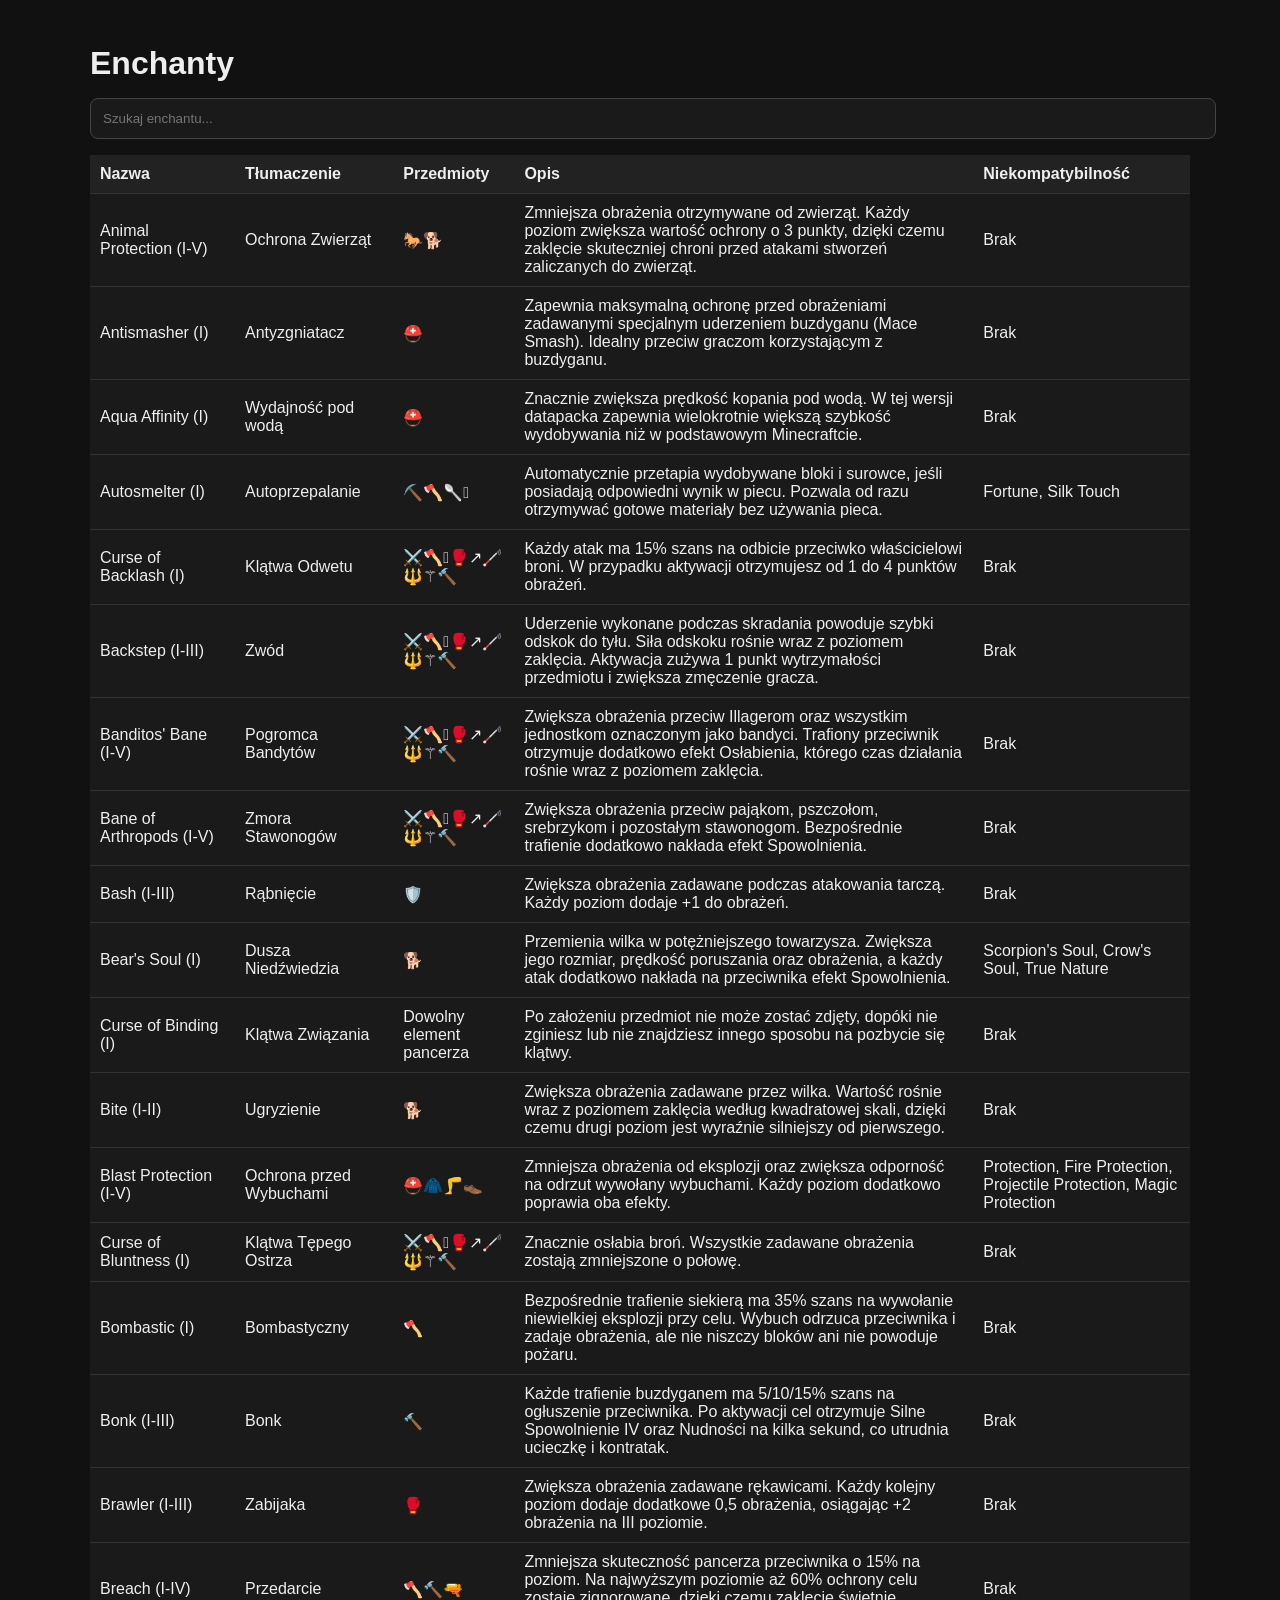
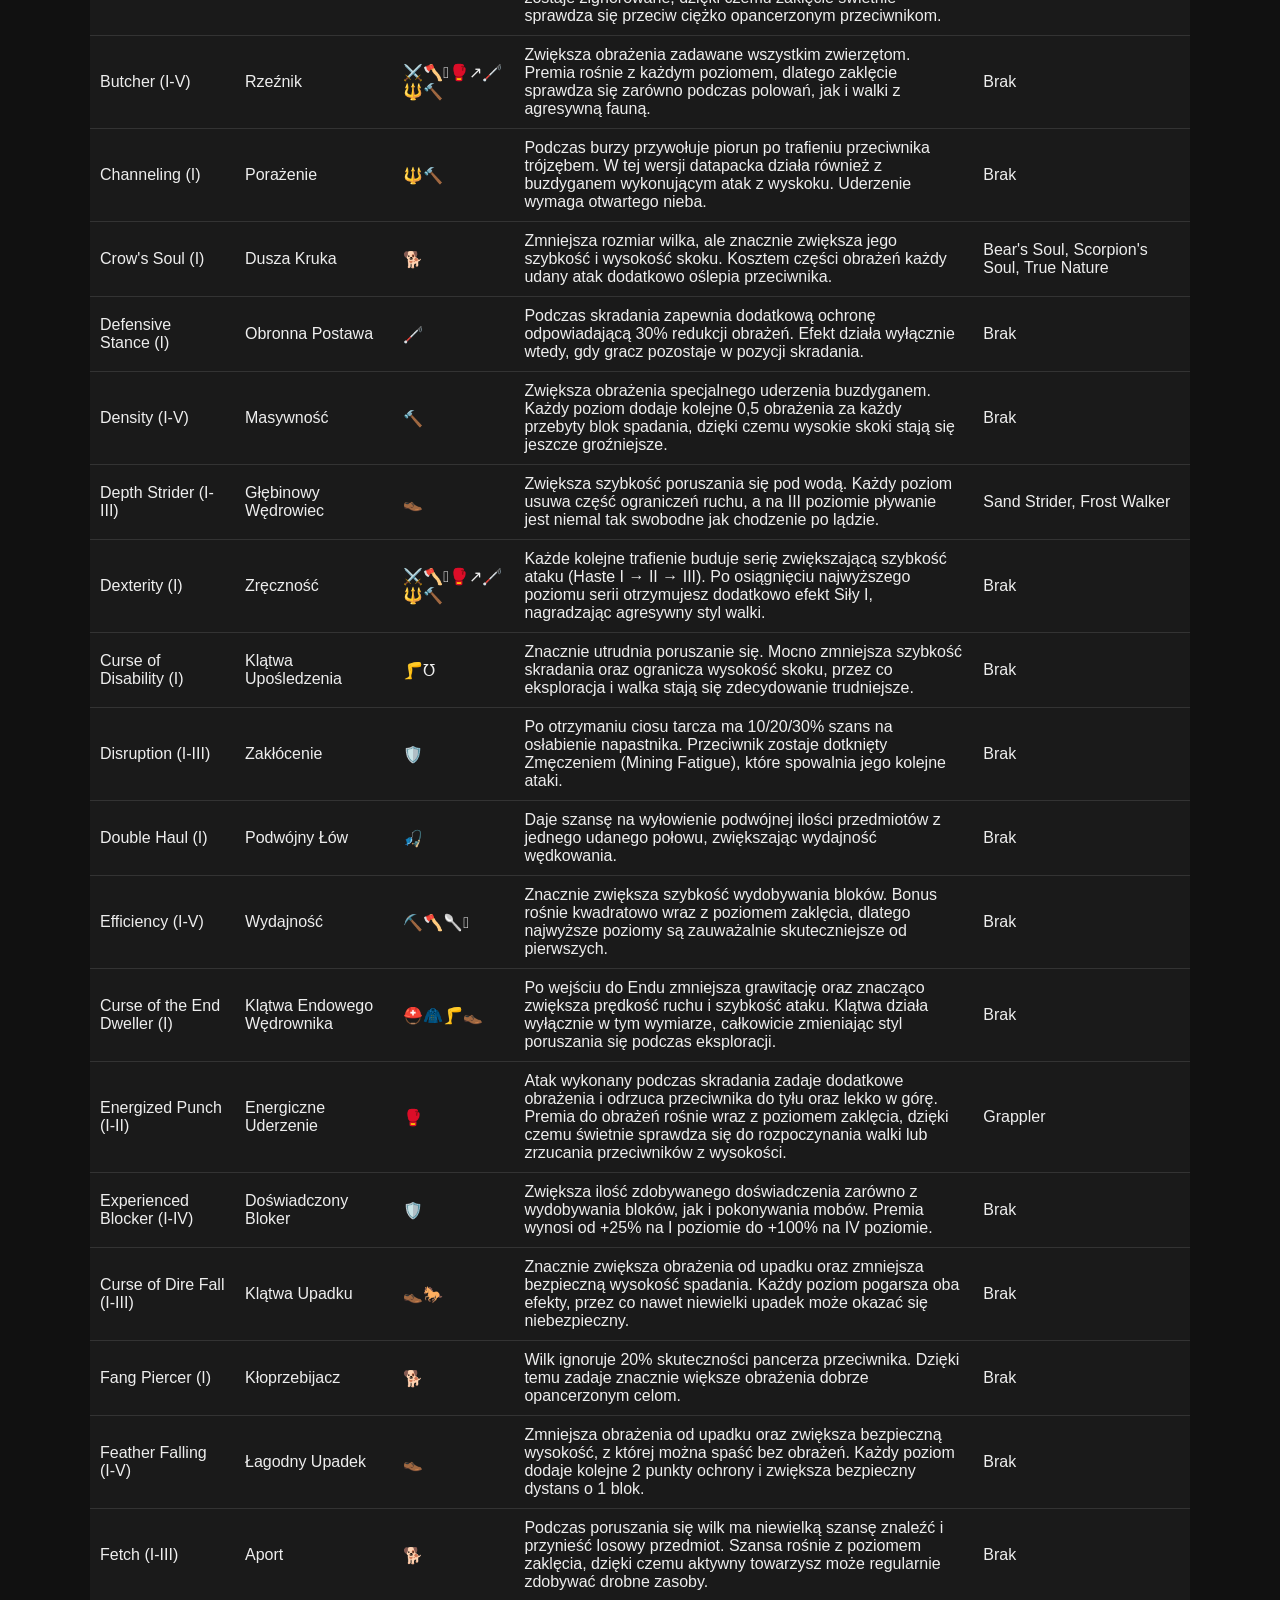
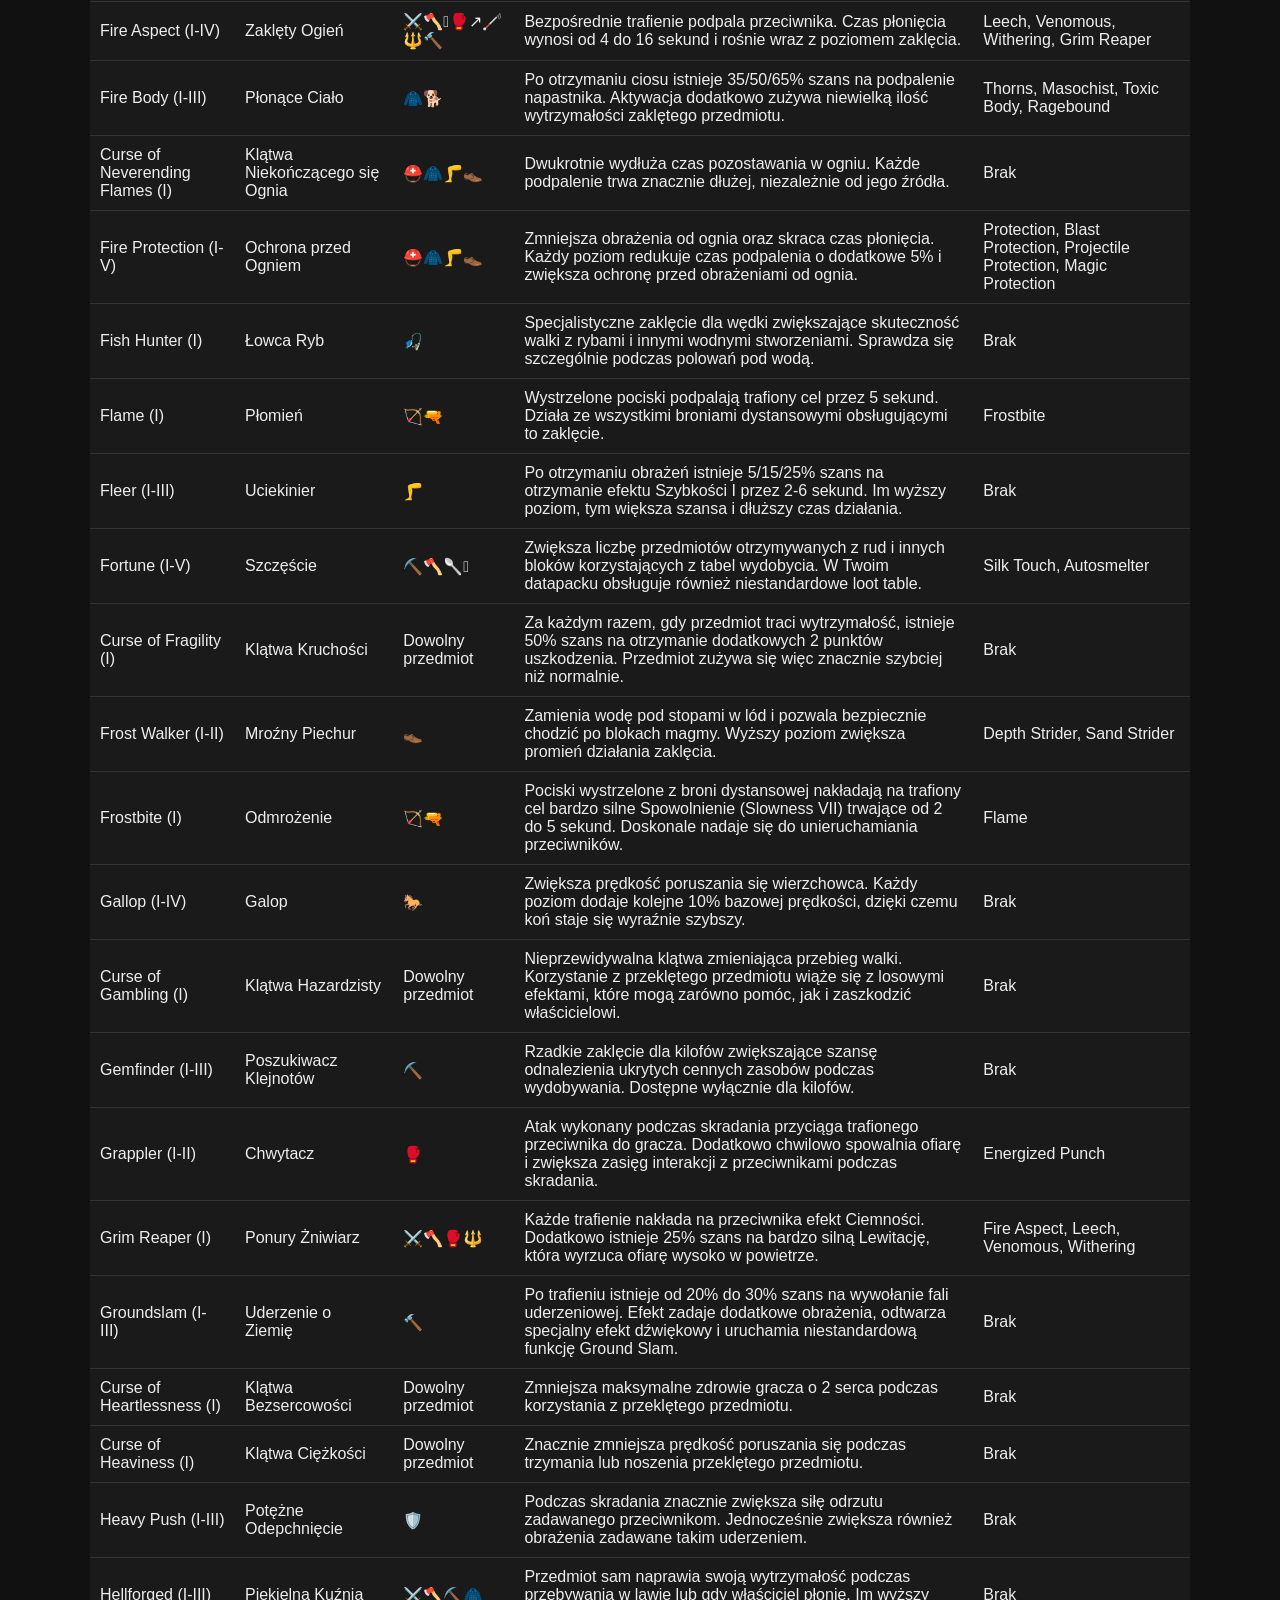
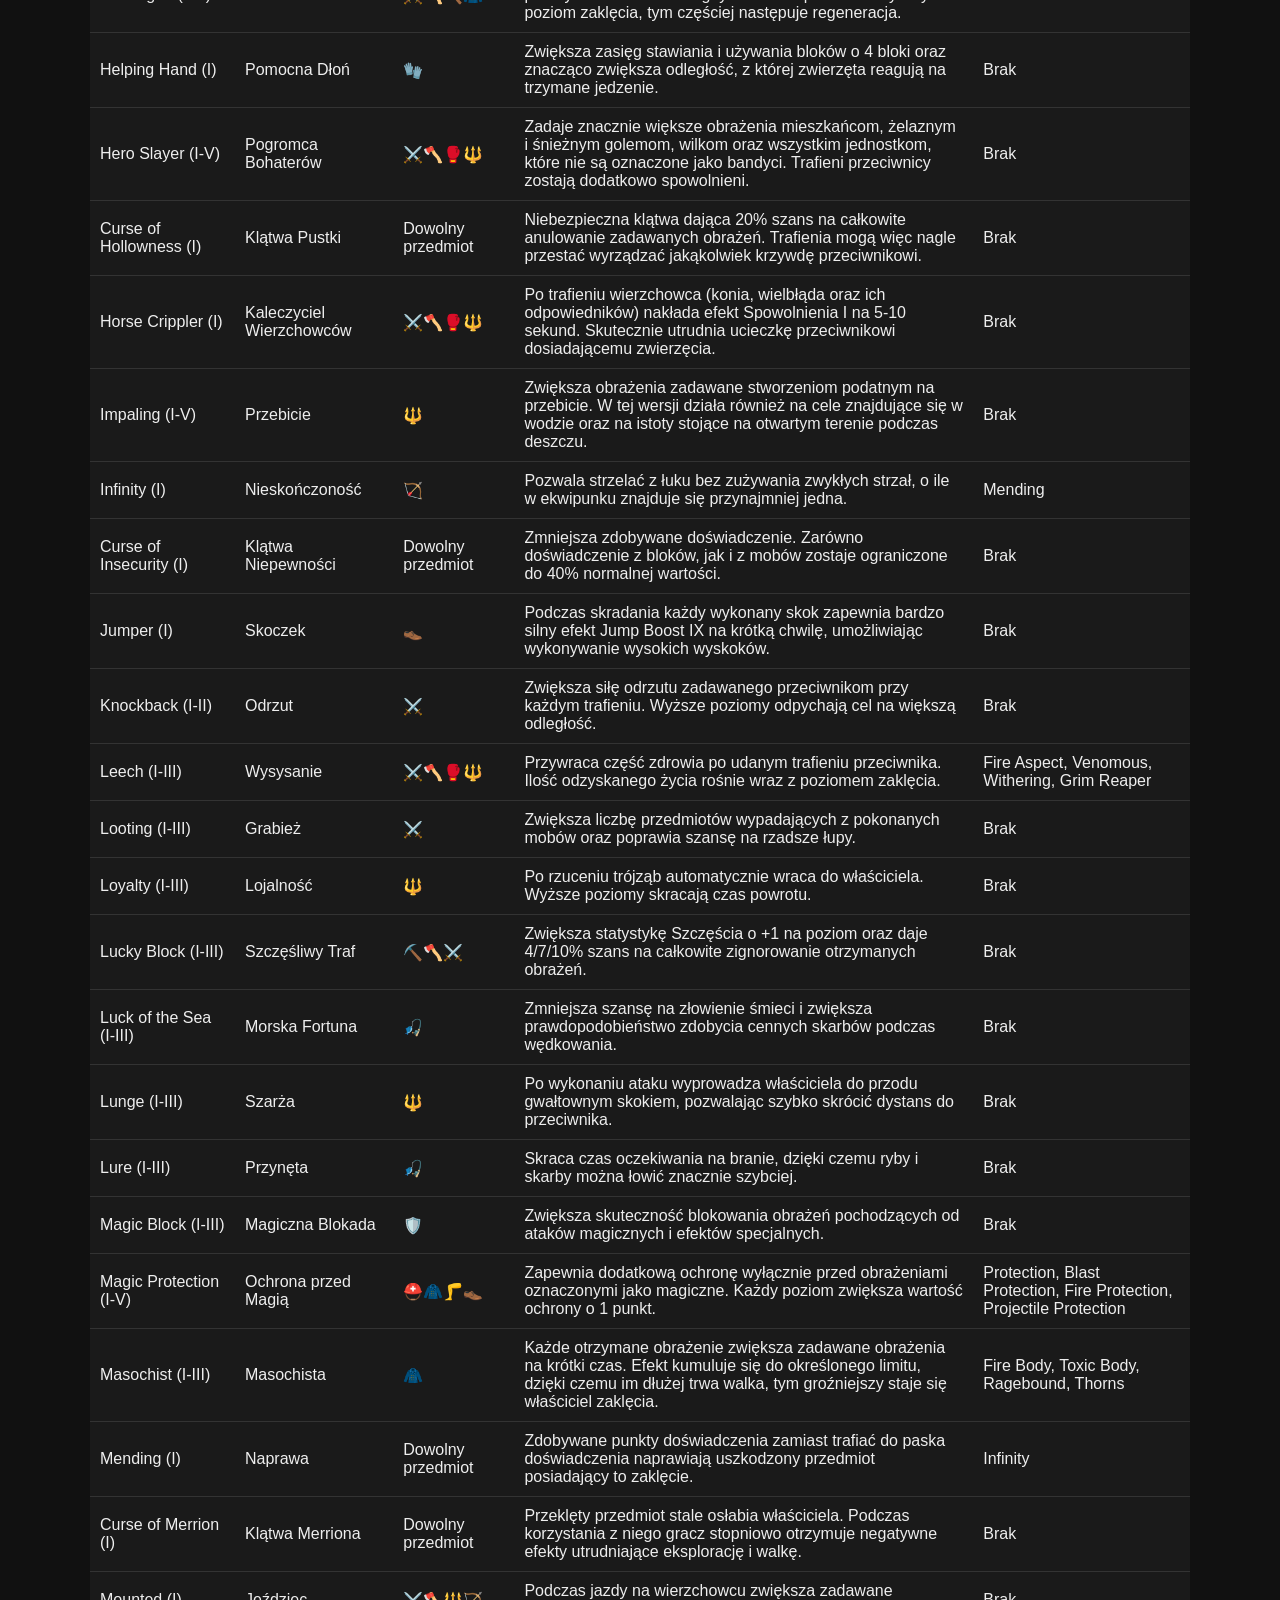
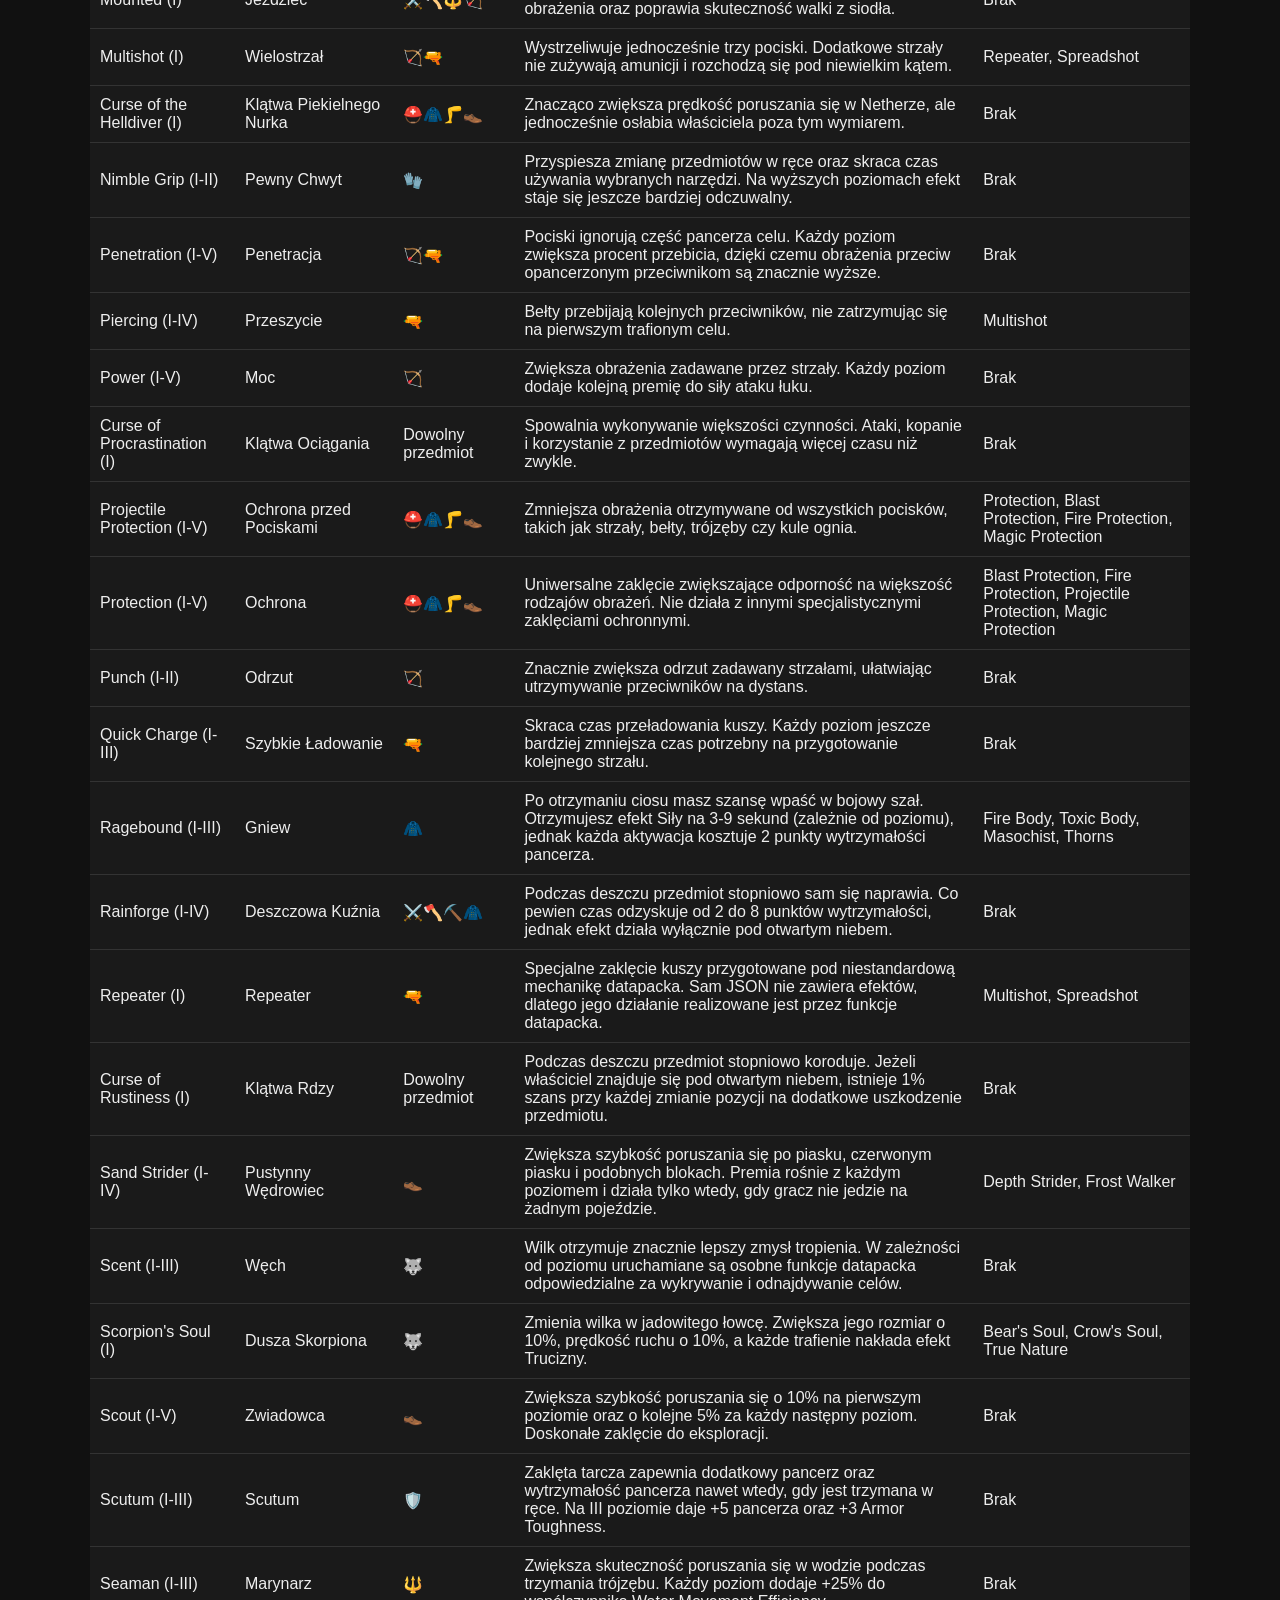
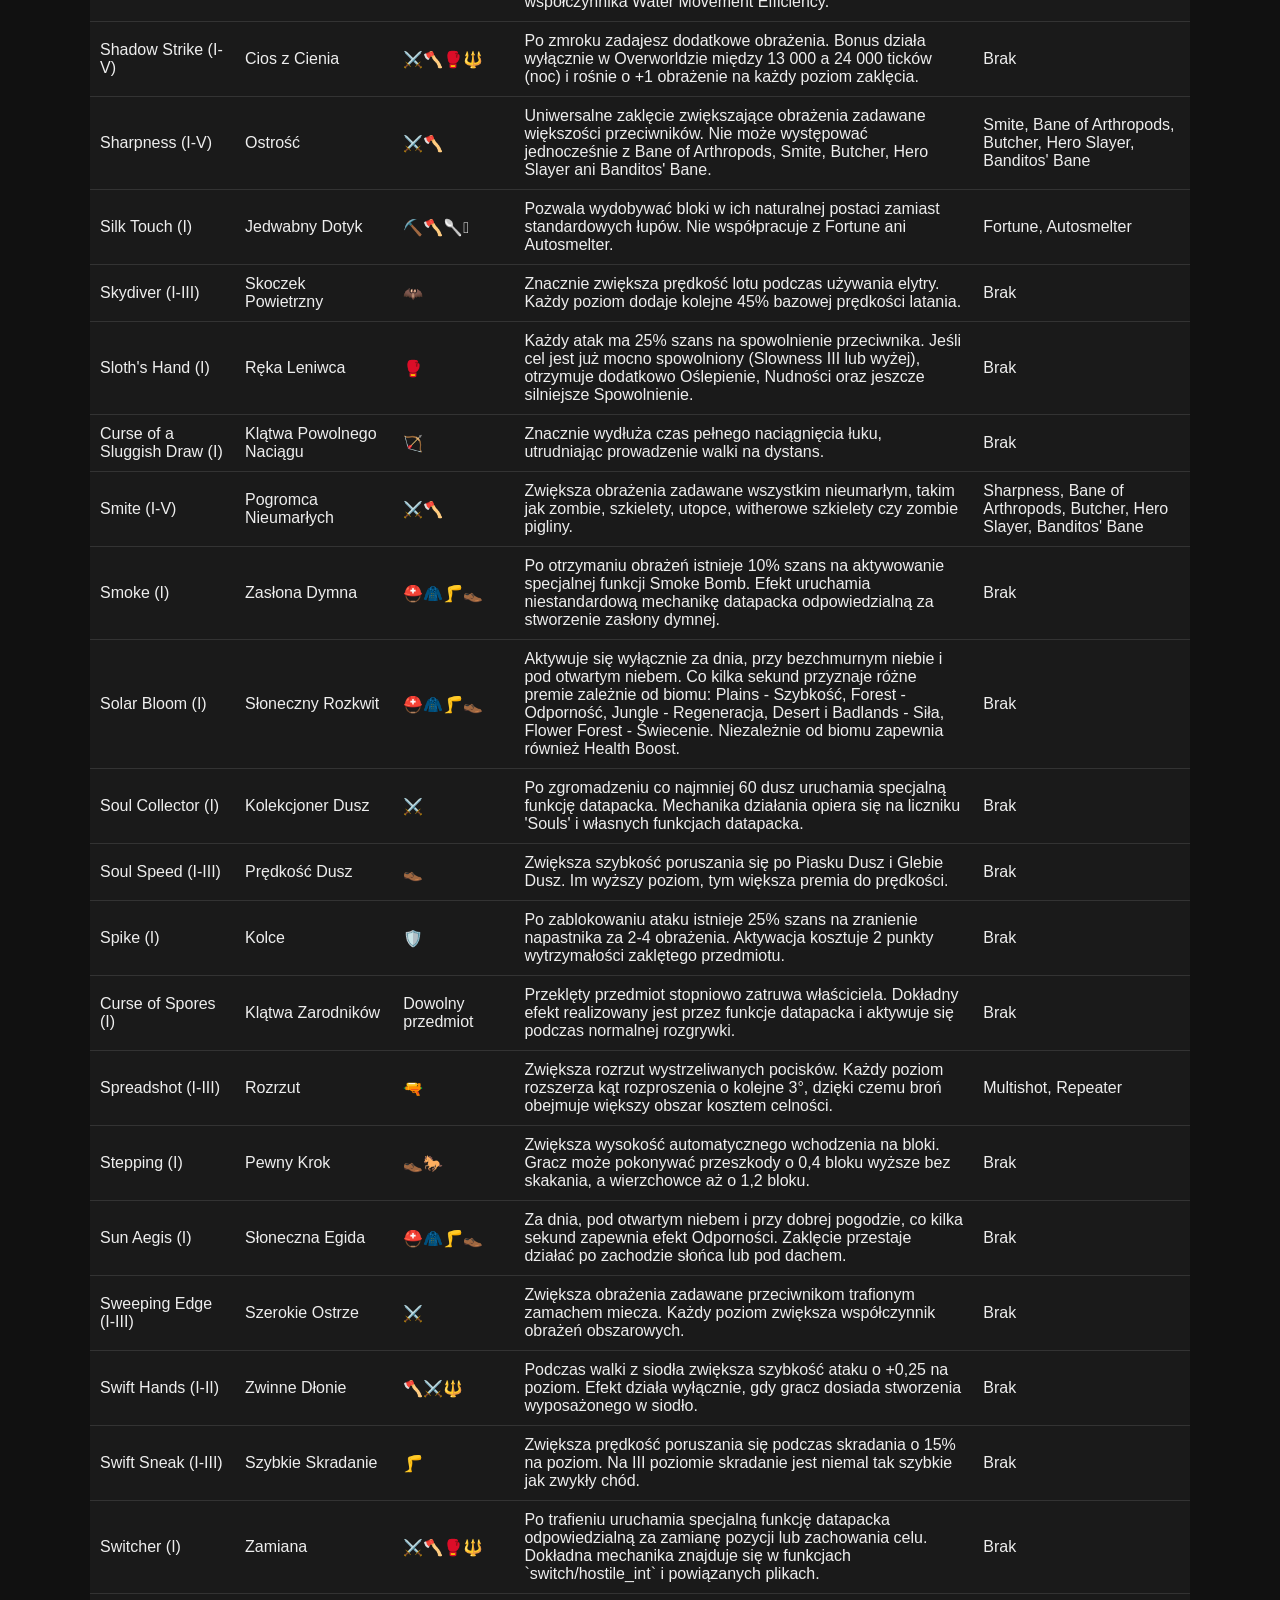
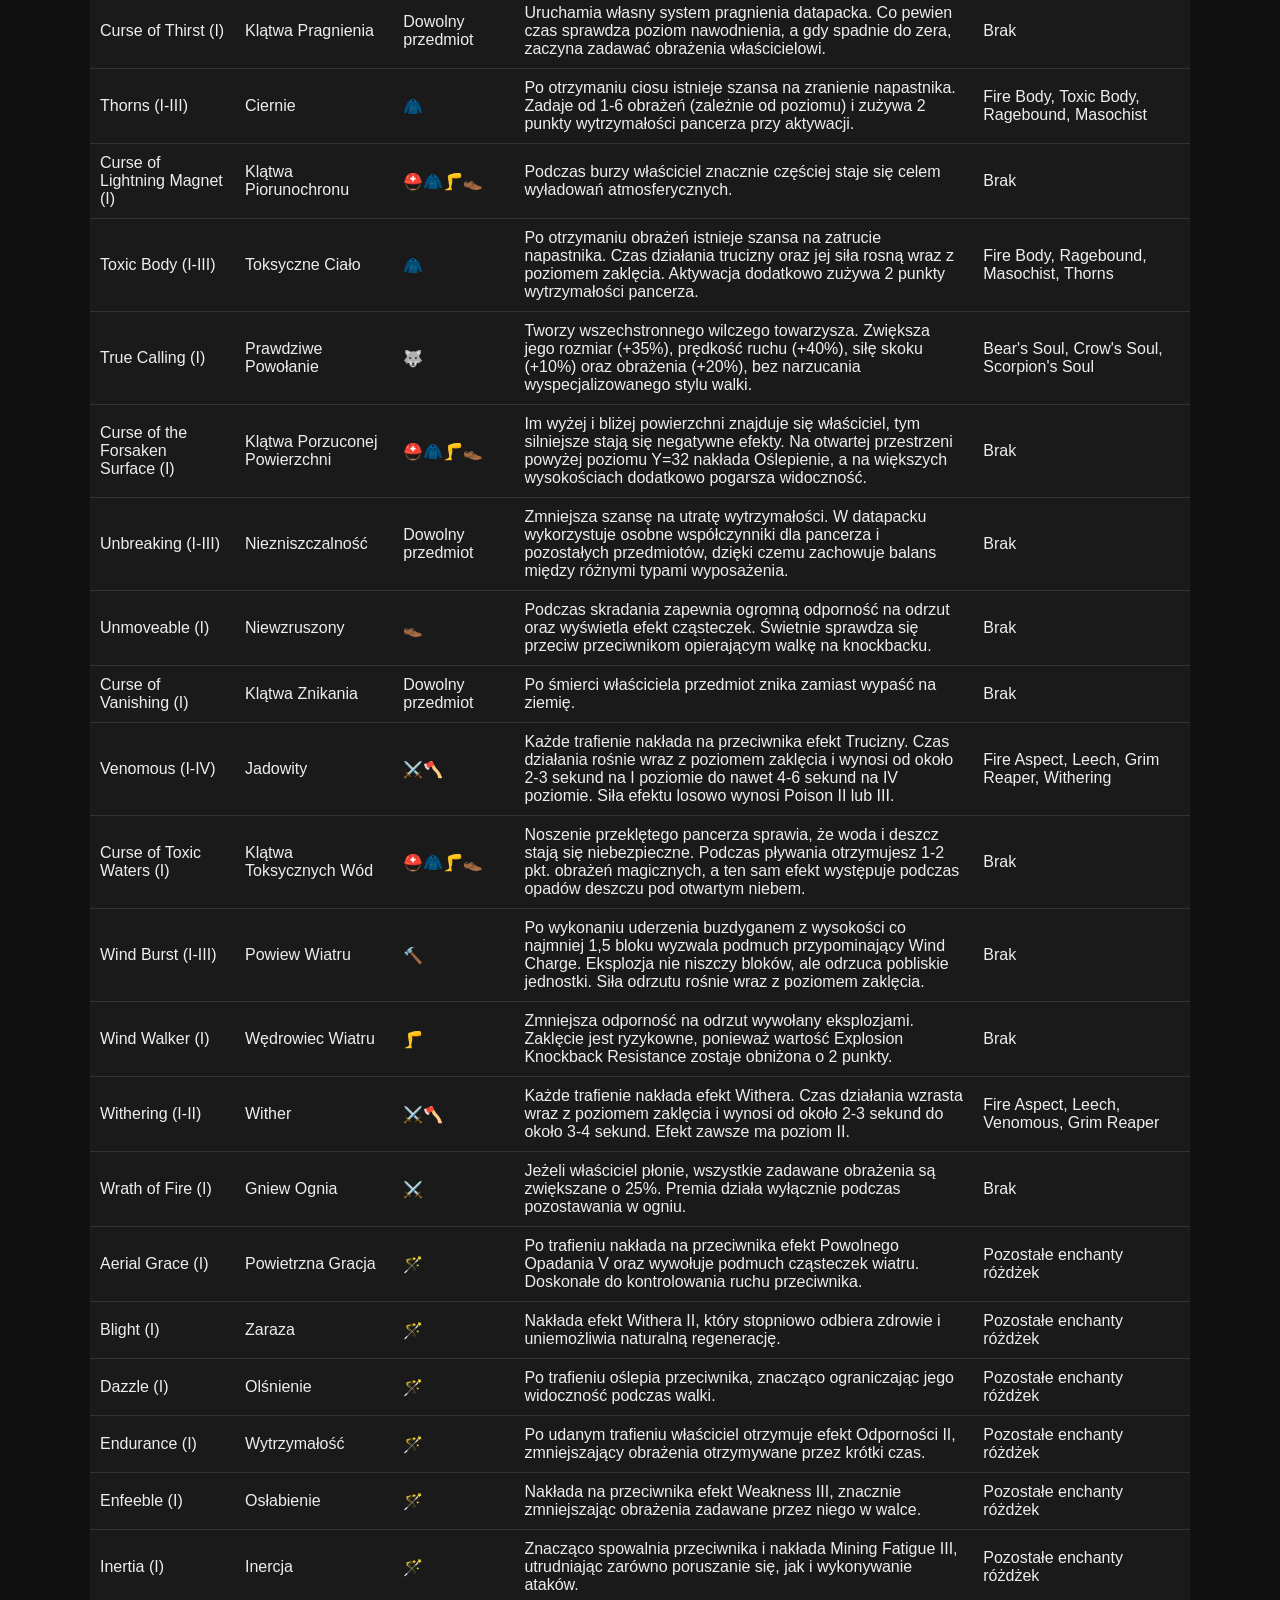
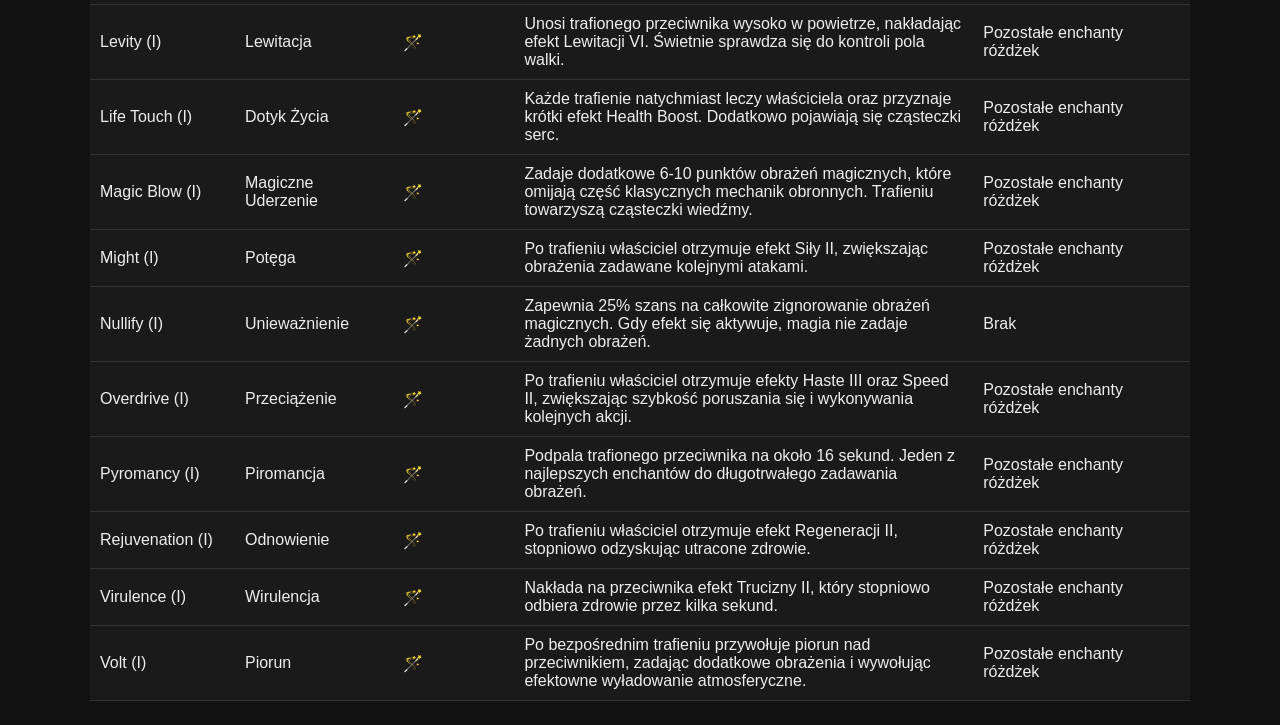
<file: enchantments_table.html>
<!DOCTYPE html>
<html lang="pl">
<head>
<meta charset="UTF-8">
<meta name="viewport" content="width=device-width, initial-scale=1.0">
<title>Enchantment Table</title>
<style>
body{font-family:Arial,sans-serif;background:#111;color:#eee;margin:0;padding:24px}
.container{max-width:1100px;margin:auto}
h1{margin-bottom:16px}
input{width:100%;padding:12px;border-radius:8px;border:1px solid #444;background:#1a1a1a;color:#fff;margin-bottom:16px}
table{width:100%;border-collapse:collapse;background:#1a1a1a}
th,td{padding:10px;border-bottom:1px solid #333;text-align:left}
th{background:#222;position:sticky;top:0}
tr:hover{background:#202020}
</style>
</head>
<body>
<div class="container">
<h1>Enchanty</h1>
<input id="search" placeholder="Szukaj enchantu...">
<table>
<thead>
<tr><th>Nazwa</th><th>Tłumaczenie</th><th>Przedmioty</th><th>Opis</th><th>Niekompatybilność</th></tr>
</thead>
<tbody id="tableBody"></tbody>
</table>
</div>
<script>
// Dopisujesz kolejne enchanty tutaj:
const data = [
  {
  en: "Animal Protection (I-V)",
  pl: "Ochrona Zwierząt",
  tool: "🐎🐕",
  desc: "Zmniejsza obrażenia otrzymywane od zwierząt. Każdy poziom zwiększa wartość ochrony o 3 punkty, dzięki czemu zaklęcie skuteczniej chroni przed atakami stworzeń zaliczanych do zwierząt.",
  comp: "Brak"
},
{
  en: "Antismasher (I)",
  pl: "Antyzgniatacz",
  tool: "⛑️",
  desc: "Zapewnia maksymalną ochronę przed obrażeniami zadawanymi specjalnym uderzeniem buzdyganu (Mace Smash). Idealny przeciw graczom korzystającym z buzdyganu.",
  comp: "Brak"
},
{
  en: "Aqua Affinity (I)",
  pl: "Wydajność pod wodą",
  tool: "⛑️",
  desc: "Znacznie zwiększa prędkość kopania pod wodą. W tej wersji datapacka zapewnia wielokrotnie większą szybkość wydobywania niż w podstawowym Minecraftcie.",
  comp: "Brak"
},
{
  en: "Autosmelter (I)",
  pl: "Autoprzepalanie",
  tool: "⛏️🪓🥄𓌳",
  desc: "Automatycznie przetapia wydobywane bloki i surowce, jeśli posiadają odpowiedni wynik w piecu. Pozwala od razu otrzymywać gotowe materiały bez używania pieca.",
  comp: "Fortune, Silk Touch"
},
{
  en: "Curse of Backlash (I)",
  pl: "Klątwa Odwetu",
  tool: "⚔️🪓𓌳🥊↗🦯🔱⚚🔨",
  desc: "Każdy atak ma 15% szans na odbicie przeciwko właścicielowi broni. W przypadku aktywacji otrzymujesz od 1 do 4 punktów obrażeń.",
  comp: "Brak"
},
{
  en: "Backstep (I-III)",
  pl: "Zwód",
  tool: "⚔️🪓𓌳🥊↗🦯🔱⚚🔨",
  desc: "Uderzenie wykonane podczas skradania powoduje szybki odskok do tyłu. Siła odskoku rośnie wraz z poziomem zaklęcia. Aktywacja zużywa 1 punkt wytrzymałości przedmiotu i zwiększa zmęczenie gracza.",
  comp: "Brak"
},
{
  en: "Banditos' Bane (I-V)",
  pl: "Pogromca Bandytów",
  tool: "⚔️🪓𓌳🥊↗🦯🔱⚚🔨",
  desc: "Zwiększa obrażenia przeciw Illagerom oraz wszystkim jednostkom oznaczonym jako bandyci. Trafiony przeciwnik otrzymuje dodatkowo efekt Osłabienia, którego czas działania rośnie wraz z poziomem zaklęcia.",
  comp: "Brak"
},
{
  en: "Bane of Arthropods (I-V)",
  pl: "Zmora Stawonogów",
  tool: "⚔️🪓𓌳🥊↗🦯🔱⚚🔨",
  desc: "Zwiększa obrażenia przeciw pająkom, pszczołom, srebrzykom i pozostałym stawonogom. Bezpośrednie trafienie dodatkowo nakłada efekt Spowolnienia.",
  comp: "Brak"
},
{
  en: "Bash (I-III)",
  pl: "Rąbnięcie",
  tool: "🛡️",
  desc: "Zwiększa obrażenia zadawane podczas atakowania tarczą. Każdy poziom dodaje +1 do obrażeń.",
  comp: "Brak"
},
{
  en: "Bear's Soul (I)",
  pl: "Dusza Niedźwiedzia",
  tool: "🐕",
  desc: "Przemienia wilka w potężniejszego towarzysza. Zwiększa jego rozmiar, prędkość poruszania oraz obrażenia, a każdy atak dodatkowo nakłada na przeciwnika efekt Spowolnienia.",
  comp: "Scorpion's Soul, Crow's Soul, True Nature"
},
{
  en: "Curse of Binding (I)",
  pl: "Klątwa Związania",
  tool: "Dowolny element pancerza",
  desc: "Po założeniu przedmiot nie może zostać zdjęty, dopóki nie zginiesz lub nie znajdziesz innego sposobu na pozbycie się klątwy.",
  comp: "Brak"
},
{
  en: "Bite (I-II)",
  pl: "Ugryzienie",
  tool: "🐕",
  desc: "Zwiększa obrażenia zadawane przez wilka. Wartość rośnie wraz z poziomem zaklęcia według kwadratowej skali, dzięki czemu drugi poziom jest wyraźnie silniejszy od pierwszego.",
  comp: "Brak"
},
{
  en: "Blast Protection (I-V)",
  pl: "Ochrona przed Wybuchami",
  tool: "⛑️🧥🦵👞",
  desc: "Zmniejsza obrażenia od eksplozji oraz zwiększa odporność na odrzut wywołany wybuchami. Każdy poziom dodatkowo poprawia oba efekty.",
  comp: "Protection, Fire Protection, Projectile Protection, Magic Protection"
},
{
  en: "Curse of Bluntness (I)",
  pl: "Klątwa Tępego Ostrza",
  tool: "⚔️🪓𓌳🥊↗🦯🔱⚚🔨",
  desc: "Znacznie osłabia broń. Wszystkie zadawane obrażenia zostają zmniejszone o połowę.",
  comp: "Brak"
},
{
  en: "Bombastic (I)",
  pl: "Bombastyczny",
  tool: "🪓",
  desc: "Bezpośrednie trafienie siekierą ma 35% szans na wywołanie niewielkiej eksplozji przy celu. Wybuch odrzuca przeciwnika i zadaje obrażenia, ale nie niszczy bloków ani nie powoduje pożaru.",
  comp: "Brak"
},
{
  en: "Bonk (I-III)",
  pl: "Bonk",
  tool: "🔨",
  desc: "Każde trafienie buzdyganem ma 5/10/15% szans na ogłuszenie przeciwnika. Po aktywacji cel otrzymuje Silne Spowolnienie IV oraz Nudności na kilka sekund, co utrudnia ucieczkę i kontratak.",
  comp: "Brak"
},
{
  en: "Brawler (I-III)",
  pl: "Zabijaka",
  tool: "🥊",
  desc: "Zwiększa obrażenia zadawane rękawicami. Każdy kolejny poziom dodaje dodatkowe 0,5 obrażenia, osiągając +2 obrażenia na III poziomie.",
  comp: "Brak"
},
{
  en: "Breach (I-IV)",
  pl: "Przedarcie",
  tool: "🪓🔨🔫",
  desc: "Zmniejsza skuteczność pancerza przeciwnika o 15% na poziom. Na najwyższym poziomie aż 60% ochrony celu zostaje zignorowane, dzięki czemu zaklęcie świetnie sprawdza się przeciw ciężko opancerzonym przeciwnikom.",
  comp: "Brak"
},
{
  en: "Butcher (I-V)",
  pl: "Rzeźnik",
  tool: "⚔️🪓𓌳🥊↗🦯🔱🔨",
  desc: "Zwiększa obrażenia zadawane wszystkim zwierzętom. Premia rośnie z każdym poziomem, dlatego zaklęcie sprawdza się zarówno podczas polowań, jak i walki z agresywną fauną.",
  comp: "Brak"
},
{
  en: "Channeling (I)",
  pl: "Porażenie",
  tool: "🔱🔨",
  desc: "Podczas burzy przywołuje piorun po trafieniu przeciwnika trójzębem. W tej wersji datapacka działa również z buzdyganem wykonującym atak z wyskoku. Uderzenie wymaga otwartego nieba.",
  comp: "Brak"
},
{
  en: "Crow's Soul (I)",
  pl: "Dusza Kruka",
  tool: "🐕",
  desc: "Zmniejsza rozmiar wilka, ale znacznie zwiększa jego szybkość i wysokość skoku. Kosztem części obrażeń każdy udany atak dodatkowo oślepia przeciwnika.",
  comp: "Bear's Soul, Scorpion's Soul, True Nature"
},
{
  en: "Defensive Stance (I)",
  pl: "Obronna Postawa",
  tool: "🦯",
  desc: "Podczas skradania zapewnia dodatkową ochronę odpowiadającą 30% redukcji obrażeń. Efekt działa wyłącznie wtedy, gdy gracz pozostaje w pozycji skradania.",
  comp: "Brak"
},
{
  en: "Density (I-V)",
  pl: "Masywność",
  tool: "🔨",
  desc: "Zwiększa obrażenia specjalnego uderzenia buzdyganem. Każdy poziom dodaje kolejne 0,5 obrażenia za każdy przebyty blok spadania, dzięki czemu wysokie skoki stają się jeszcze groźniejsze.",
  comp: "Brak"
},
{
  en: "Depth Strider (I-III)",
  pl: "Głębinowy Wędrowiec",
  tool: "👞",
  desc: "Zwiększa szybkość poruszania się pod wodą. Każdy poziom usuwa część ograniczeń ruchu, a na III poziomie pływanie jest niemal tak swobodne jak chodzenie po lądzie.",
  comp: "Sand Strider, Frost Walker"
},
{
  en: "Dexterity (I)",
  pl: "Zręczność",
  tool: "⚔️🪓𓌳🥊↗🦯🔱🔨",
  desc: "Każde kolejne trafienie buduje serię zwiększającą szybkość ataku (Haste I → II → III). Po osiągnięciu najwyższego poziomu serii otrzymujesz dodatkowo efekt Siły I, nagradzając agresywny styl walki.",
  comp: "Brak"
},
{
  en: "Curse of Disability (I)",
  pl: "Klątwa Upośledzenia",
  tool: "🦵℧",
  desc: "Znacznie utrudnia poruszanie się. Mocno zmniejsza szybkość skradania oraz ogranicza wysokość skoku, przez co eksploracja i walka stają się zdecydowanie trudniejsze.",
  comp: "Brak"
},
{
  en: "Disruption (I-III)",
  pl: "Zakłócenie",
  tool: "🛡️",
  desc: "Po otrzymaniu ciosu tarcza ma 10/20/30% szans na osłabienie napastnika. Przeciwnik zostaje dotknięty Zmęczeniem (Mining Fatigue), które spowalnia jego kolejne ataki.",
  comp: "Brak"
},
{
  en: "Double Haul (I)",
  pl: "Podwójny Łów",
  tool: "🎣",
  desc: "Daje szansę na wyłowienie podwójnej ilości przedmiotów z jednego udanego połowu, zwiększając wydajność wędkowania.",
  comp: "Brak"
},
{
  en: "Efficiency (I-V)",
  pl: "Wydajność",
  tool: "⛏️🪓🥄𓌳",
  desc: "Znacznie zwiększa szybkość wydobywania bloków. Bonus rośnie kwadratowo wraz z poziomem zaklęcia, dlatego najwyższe poziomy są zauważalnie skuteczniejsze od pierwszych.",
  comp: "Brak"
},
{
  en: "Curse of the End Dweller (I)",
  pl: "Klątwa Endowego Wędrownika",
  tool: "⛑️🧥🦵👞",
  desc: "Po wejściu do Endu zmniejsza grawitację oraz znacząco zwiększa prędkość ruchu i szybkość ataku. Klątwa działa wyłącznie w tym wymiarze, całkowicie zmieniając styl poruszania się podczas eksploracji.",
  comp: "Brak"
},
{
  en: "Energized Punch (I-II)",
  pl: "Energiczne Uderzenie",
  tool: "🥊",
  desc: "Atak wykonany podczas skradania zadaje dodatkowe obrażenia i odrzuca przeciwnika do tyłu oraz lekko w górę. Premia do obrażeń rośnie wraz z poziomem zaklęcia, dzięki czemu świetnie sprawdza się do rozpoczynania walki lub zrzucania przeciwników z wysokości.",
  comp: "Grappler"
},
{
  en: "Experienced Blocker (I-IV)",
  pl: "Doświadczony Bloker",
  tool: "🛡️",
  desc: "Zwiększa ilość zdobywanego doświadczenia zarówno z wydobywania bloków, jak i pokonywania mobów. Premia wynosi od +25% na I poziomie do +100% na IV poziomie.",
  comp: "Brak"
},
{
  en: "Curse of Dire Fall (I-III)",
  pl: "Klątwa Upadku",
  tool: "👞🐎",
  desc: "Znacznie zwiększa obrażenia od upadku oraz zmniejsza bezpieczną wysokość spadania. Każdy poziom pogarsza oba efekty, przez co nawet niewielki upadek może okazać się niebezpieczny.",
  comp: "Brak"
},
{
  en: "Fang Piercer (I)",
  pl: "Kłoprzebijacz",
  tool: "🐕",
  desc: "Wilk ignoruje 20% skuteczności pancerza przeciwnika. Dzięki temu zadaje znacznie większe obrażenia dobrze opancerzonym celom.",
  comp: "Brak"
},
{
  en: "Feather Falling (I-V)",
  pl: "Łagodny Upadek",
  tool: "👞",
  desc: "Zmniejsza obrażenia od upadku oraz zwiększa bezpieczną wysokość, z której można spaść bez obrażeń. Każdy poziom dodaje kolejne 2 punkty ochrony i zwiększa bezpieczny dystans o 1 blok.",
  comp: "Brak"
},
{
  en: "Fetch (I-III)",
  pl: "Aport",
  tool: "🐕",
  desc: "Podczas poruszania się wilk ma niewielką szansę znaleźć i przynieść losowy przedmiot. Szansa rośnie z poziomem zaklęcia, dzięki czemu aktywny towarzysz może regularnie zdobywać drobne zasoby.",
  comp: "Brak"
},
{
  en: "Fire Aspect (I-IV)",
  pl: "Zaklęty Ogień",
  tool: "⚔️🪓𓌳🥊↗🦯🔱🔨",
  desc: "Bezpośrednie trafienie podpala przeciwnika. Czas płonięcia wynosi od 4 do 16 sekund i rośnie wraz z poziomem zaklęcia.",
  comp: "Leech, Venomous, Withering, Grim Reaper"
},
{
  en: "Fire Body (I-III)",
  pl: "Płonące Ciało",
  tool: "🧥🐕",
  desc: "Po otrzymaniu ciosu istnieje 35/50/65% szans na podpalenie napastnika. Aktywacja dodatkowo zużywa niewielką ilość wytrzymałości zaklętego przedmiotu.",
  comp: "Thorns, Masochist, Toxic Body, Ragebound"
},
{
  en: "Curse of Neverending Flames (I)",
  pl: "Klątwa Niekończącego się Ognia",
  tool: "⛑️🧥🦵👞",
  desc: "Dwukrotnie wydłuża czas pozostawania w ogniu. Każde podpalenie trwa znacznie dłużej, niezależnie od jego źródła.",
  comp: "Brak"
},
{
  en: "Fire Protection (I-V)",
  pl: "Ochrona przed Ogniem",
  tool: "⛑️🧥🦵👞",
  desc: "Zmniejsza obrażenia od ognia oraz skraca czas płonięcia. Każdy poziom redukuje czas podpalenia o dodatkowe 5% i zwiększa ochronę przed obrażeniami od ognia.",
  comp: "Protection, Blast Protection, Projectile Protection, Magic Protection"
},
{
  en: "Fish Hunter (I)",
  pl: "Łowca Ryb",
  tool: "🎣",
  desc: "Specjalistyczne zaklęcie dla wędki zwiększające skuteczność walki z rybami i innymi wodnymi stworzeniami. Sprawdza się szczególnie podczas polowań pod wodą.",
  comp: "Brak"
},
{
  en: "Flame (I)",
  pl: "Płomień",
  tool: "🏹🔫",
  desc: "Wystrzelone pociski podpalają trafiony cel przez 5 sekund. Działa ze wszystkimi broniami dystansowymi obsługującymi to zaklęcie.",
  comp: "Frostbite"
},
{
  en: "Fleer (I-III)",
  pl: "Uciekinier",
  tool: "🦵",
  desc: "Po otrzymaniu obrażeń istnieje 5/15/25% szans na otrzymanie efektu Szybkości I przez 2-6 sekund. Im wyższy poziom, tym większa szansa i dłuższy czas działania.",
  comp: "Brak"
},
{
  en: "Fortune (I-V)",
  pl: "Szczęście",
  tool: "⛏️🪓🥄𓌳",
  desc: "Zwiększa liczbę przedmiotów otrzymywanych z rud i innych bloków korzystających z tabel wydobycia. W Twoim datapacku obsługuje również niestandardowe loot table.",
  comp: "Silk Touch, Autosmelter"
},
{
  en: "Curse of Fragility (I)",
  pl: "Klątwa Kruchości",
  tool: "Dowolny przedmiot",
  desc: "Za każdym razem, gdy przedmiot traci wytrzymałość, istnieje 50% szans na otrzymanie dodatkowych 2 punktów uszkodzenia. Przedmiot zużywa się więc znacznie szybciej niż normalnie.",
  comp: "Brak"
},
{
  en: "Frost Walker (I-II)",
  pl: "Mroźny Piechur",
  tool: "👞",
  desc: "Zamienia wodę pod stopami w lód i pozwala bezpiecznie chodzić po blokach magmy. Wyższy poziom zwiększa promień działania zaklęcia.",
  comp: "Depth Strider, Sand Strider"
},
{
  en: "Frostbite (I)",
  pl: "Odmrożenie",
  tool: "🏹🔫",
  desc: "Pociski wystrzelone z broni dystansowej nakładają na trafiony cel bardzo silne Spowolnienie (Slowness VII) trwające od 2 do 5 sekund. Doskonale nadaje się do unieruchamiania przeciwników.",
  comp: "Flame"
},
{
  en: "Gallop (I-IV)",
  pl: "Galop",
  tool: "🐎",
  desc: "Zwiększa prędkość poruszania się wierzchowca. Każdy poziom dodaje kolejne 10% bazowej prędkości, dzięki czemu koń staje się wyraźnie szybszy.",
  comp: "Brak"
},
{
  en: "Curse of Gambling (I)",
  pl: "Klątwa Hazardzisty",
  tool: "Dowolny przedmiot",
  desc: "Nieprzewidywalna klątwa zmieniająca przebieg walki. Korzystanie z przeklętego przedmiotu wiąże się z losowymi efektami, które mogą zarówno pomóc, jak i zaszkodzić właścicielowi.",
  comp: "Brak"
},
{
  en: "Gemfinder (I-III)",
  pl: "Poszukiwacz Klejnotów",
  tool: "⛏️",
  desc: "Rzadkie zaklęcie dla kilofów zwiększające szansę odnalezienia ukrytych cennych zasobów podczas wydobywania. Dostępne wyłącznie dla kilofów.",
  comp: "Brak"
},
{
  en: "Grappler (I-II)",
  pl: "Chwytacz",
  tool: "🥊",
  desc: "Atak wykonany podczas skradania przyciąga trafionego przeciwnika do gracza. Dodatkowo chwilowo spowalnia ofiarę i zwiększa zasięg interakcji z przeciwnikami podczas skradania.",
  comp: "Energized Punch"
},
{
  en: "Grim Reaper (I)",
  pl: "Ponury Żniwiarz",
  tool: "⚔️🪓🥊🔱",
  desc: "Każde trafienie nakłada na przeciwnika efekt Ciemności. Dodatkowo istnieje 25% szans na bardzo silną Lewitację, która wyrzuca ofiarę wysoko w powietrze.",
  comp: "Fire Aspect, Leech, Venomous, Withering"
},
{
  en: "Groundslam (I-III)",
  pl: "Uderzenie o Ziemię",
  tool: "🔨",
  desc: "Po trafieniu istnieje od 20% do 30% szans na wywołanie fali uderzeniowej. Efekt zadaje dodatkowe obrażenia, odtwarza specjalny efekt dźwiękowy i uruchamia niestandardową funkcję Ground Slam.",
  comp: "Brak"
},
{
  en: "Curse of Heartlessness (I)",
  pl: "Klątwa Bezsercowości",
  tool: "Dowolny przedmiot",
  desc: "Zmniejsza maksymalne zdrowie gracza o 2 serca podczas korzystania z przeklętego przedmiotu.",
  comp: "Brak"
},
{
  en: "Curse of Heaviness (I)",
  pl: "Klątwa Ciężkości",
  tool: "Dowolny przedmiot",
  desc: "Znacznie zmniejsza prędkość poruszania się podczas trzymania lub noszenia przeklętego przedmiotu.",
  comp: "Brak"
},
{
  en: "Heavy Push (I-III)",
  pl: "Potężne Odepchnięcie",
  tool: "🛡️",
  desc: "Podczas skradania znacznie zwiększa siłę odrzutu zadawanego przeciwnikom. Jednocześnie zwiększa również obrażenia zadawane takim uderzeniem.",
  comp: "Brak"
},
{
  en: "Hellforged (I-III)",
  pl: "Piekielna Kuźnia",
  tool: "⚔️🪓⛏️🧥",
  desc: "Przedmiot sam naprawia swoją wytrzymałość podczas przebywania w lawie lub gdy właściciel płonie. Im wyższy poziom zaklęcia, tym częściej następuje regeneracja.",
  comp: "Brak"
},
{
  en: "Helping Hand (I)",
  pl: "Pomocna Dłoń",
  tool: "🧤",
  desc: "Zwiększa zasięg stawiania i używania bloków o 4 bloki oraz znacząco zwiększa odległość, z której zwierzęta reagują na trzymane jedzenie.",
  comp: "Brak"
},
{
  en: "Hero Slayer (I-V)",
  pl: "Pogromca Bohaterów",
  tool: "⚔️🪓🥊🔱",
  desc: "Zadaje znacznie większe obrażenia mieszkańcom, żelaznym i śnieżnym golemom, wilkom oraz wszystkim jednostkom, które nie są oznaczone jako bandyci. Trafieni przeciwnicy zostają dodatkowo spowolnieni.",
  comp: "Brak"
},
{
  en: "Curse of Hollowness (I)",
  pl: "Klątwa Pustki",
  tool: "Dowolny przedmiot",
  desc: "Niebezpieczna klątwa dająca 20% szans na całkowite anulowanie zadawanych obrażeń. Trafienia mogą więc nagle przestać wyrządzać jakąkolwiek krzywdę przeciwnikowi.",
  comp: "Brak"
},
{
  en: "Horse Crippler (I)",
  pl: "Kaleczyciel Wierzchowców",
  tool: "⚔️🪓🥊🔱",
  desc: "Po trafieniu wierzchowca (konia, wielbłąda oraz ich odpowiedników) nakłada efekt Spowolnienia I na 5-10 sekund. Skutecznie utrudnia ucieczkę przeciwnikowi dosiadającemu zwierzęcia.",
  comp: "Brak"
},
{
  en: "Impaling (I-V)",
  pl: "Przebicie",
  tool: "🔱",
  desc: "Zwiększa obrażenia zadawane stworzeniom podatnym na przebicie. W tej wersji działa również na cele znajdujące się w wodzie oraz na istoty stojące na otwartym terenie podczas deszczu.",
  comp: "Brak"
},
{
  en: "Infinity (I)",
  pl: "Nieskończoność",
  tool: "🏹",
  desc: "Pozwala strzelać z łuku bez zużywania zwykłych strzał, o ile w ekwipunku znajduje się przynajmniej jedna.",
  comp: "Mending"
},
{
  en: "Curse of Insecurity (I)",
  pl: "Klątwa Niepewności",
  tool: "Dowolny przedmiot",
  desc: "Zmniejsza zdobywane doświadczenie. Zarówno doświadczenie z bloków, jak i z mobów zostaje ograniczone do 40% normalnej wartości.",
  comp: "Brak"
},
{
  en: "Jumper (I)",
  pl: "Skoczek",
  tool: "👞",
  desc: "Podczas skradania każdy wykonany skok zapewnia bardzo silny efekt Jump Boost IX na krótką chwilę, umożliwiając wykonywanie wysokich wyskoków.",
  comp: "Brak"
},
{
  en: "Knockback (I-II)",
  pl: "Odrzut",
  tool: "⚔️",
  desc: "Zwiększa siłę odrzutu zadawanego przeciwnikom przy każdym trafieniu. Wyższe poziomy odpychają cel na większą odległość.",
  comp: "Brak"
},
{
  en: "Leech (I-III)",
  pl: "Wysysanie",
  tool: "⚔️🪓🥊🔱",
  desc: "Przywraca część zdrowia po udanym trafieniu przeciwnika. Ilość odzyskanego życia rośnie wraz z poziomem zaklęcia.",
  comp: "Fire Aspect, Venomous, Withering, Grim Reaper"
},
{
  en: "Looting (I-III)",
  pl: "Grabież",
  tool: "⚔️",
  desc: "Zwiększa liczbę przedmiotów wypadających z pokonanych mobów oraz poprawia szansę na rzadsze łupy.",
  comp: "Brak"
},
{
  en: "Loyalty (I-III)",
  pl: "Lojalność",
  tool: "🔱",
  desc: "Po rzuceniu trójząb automatycznie wraca do właściciela. Wyższe poziomy skracają czas powrotu.",
  comp: "Brak"
},
{
  en: "Lucky Block (I-III)",
  pl: "Szczęśliwy Traf",
  tool: "⛏️🪓⚔️",
  desc: "Zwiększa statystykę Szczęścia o +1 na poziom oraz daje 4/7/10% szans na całkowite zignorowanie otrzymanych obrażeń.",
  comp: "Brak"
},
{
  en: "Luck of the Sea (I-III)",
  pl: "Morska Fortuna",
  tool: "🎣",
  desc: "Zmniejsza szansę na złowienie śmieci i zwiększa prawdopodobieństwo zdobycia cennych skarbów podczas wędkowania.",
  comp: "Brak"
},
{
  en: "Lunge (I-III)",
  pl: "Szarża",
  tool: "🔱",
  desc: "Po wykonaniu ataku wyprowadza właściciela do przodu gwałtownym skokiem, pozwalając szybko skrócić dystans do przeciwnika.",
  comp: "Brak"
},
{
  en: "Lure (I-III)",
  pl: "Przynęta",
  tool: "🎣",
  desc: "Skraca czas oczekiwania na branie, dzięki czemu ryby i skarby można łowić znacznie szybciej.",
  comp: "Brak"
},
{
  en: "Magic Block (I-III)",
  pl: "Magiczna Blokada",
  tool: "🛡️",
  desc: "Zwiększa skuteczność blokowania obrażeń pochodzących od ataków magicznych i efektów specjalnych.",
  comp: "Brak"
},
{
  en: "Magic Protection (I-V)",
  pl: "Ochrona przed Magią",
  tool: "⛑️🧥🦵👞",
  desc: "Zapewnia dodatkową ochronę wyłącznie przed obrażeniami oznaczonymi jako magiczne. Każdy poziom zwiększa wartość ochrony o 1 punkt.",
  comp: "Protection, Blast Protection, Fire Protection, Projectile Protection"
},
{
  en: "Masochist (I-III)",
  pl: "Masochista",
  tool: "🧥",
  desc: "Każde otrzymane obrażenie zwiększa zadawane obrażenia na krótki czas. Efekt kumuluje się do określonego limitu, dzięki czemu im dłużej trwa walka, tym groźniejszy staje się właściciel zaklęcia.",
  comp: "Fire Body, Toxic Body, Ragebound, Thorns"
},
{
  en: "Mending (I)",
  pl: "Naprawa",
  tool: "Dowolny przedmiot",
  desc: "Zdobywane punkty doświadczenia zamiast trafiać do paska doświadczenia naprawiają uszkodzony przedmiot posiadający to zaklęcie.",
  comp: "Infinity"
},
{
  en: "Curse of Merrion (I)",
  pl: "Klątwa Merriona",
  tool: "Dowolny przedmiot",
  desc: "Przeklęty przedmiot stale osłabia właściciela. Podczas korzystania z niego gracz stopniowo otrzymuje negatywne efekty utrudniające eksplorację i walkę.",
  comp: "Brak"
},
{
  en: "Mounted (I)",
  pl: "Jeździec",
  tool: "⚔️🪓🔱🏹",
  desc: "Podczas jazdy na wierzchowcu zwiększa zadawane obrażenia oraz poprawia skuteczność walki z siodła.",
  comp: "Brak"
},
{
  en: "Multishot (I)",
  pl: "Wielostrzał",
  tool: "🏹🔫",
  desc: "Wystrzeliwuje jednocześnie trzy pociski. Dodatkowe strzały nie zużywają amunicji i rozchodzą się pod niewielkim kątem.",
  comp: "Repeater, Spreadshot"
},
{
  en: "Curse of the Helldiver (I)",
  pl: "Klątwa Piekielnego Nurka",
  tool: "⛑️🧥🦵👞",
  desc: "Znacząco zwiększa prędkość poruszania się w Netherze, ale jednocześnie osłabia właściciela poza tym wymiarem.",
  comp: "Brak"
},
{
  en: "Nimble Grip (I-II)",
  pl: "Pewny Chwyt",
  tool: "🧤",
  desc: "Przyspiesza zmianę przedmiotów w ręce oraz skraca czas używania wybranych narzędzi. Na wyższych poziomach efekt staje się jeszcze bardziej odczuwalny.",
  comp: "Brak"
},
{
  en: "Penetration (I-V)",
  pl: "Penetracja",
  tool: "🏹🔫",
  desc: "Pociski ignorują część pancerza celu. Każdy poziom zwiększa procent przebicia, dzięki czemu obrażenia przeciw opancerzonym przeciwnikom są znacznie wyższe.",
  comp: "Brak"
},
{
  en: "Piercing (I-IV)",
  pl: "Przeszycie",
  tool: "🔫",
  desc: "Bełty przebijają kolejnych przeciwników, nie zatrzymując się na pierwszym trafionym celu.",
  comp: "Multishot"
},
{
  en: "Power (I-V)",
  pl: "Moc",
  tool: "🏹",
  desc: "Zwiększa obrażenia zadawane przez strzały. Każdy poziom dodaje kolejną premię do siły ataku łuku.",
  comp: "Brak"
},
{
  en: "Curse of Procrastination (I)",
  pl: "Klątwa Ociągania",
  tool: "Dowolny przedmiot",
  desc: "Spowalnia wykonywanie większości czynności. Ataki, kopanie i korzystanie z przedmiotów wymagają więcej czasu niż zwykle.",
  comp: "Brak"
},
{
  en: "Projectile Protection (I-V)",
  pl: "Ochrona przed Pociskami",
  tool: "⛑️🧥🦵👞",
  desc: "Zmniejsza obrażenia otrzymywane od wszystkich pocisków, takich jak strzały, bełty, trójzęby czy kule ognia.",
  comp: "Protection, Blast Protection, Fire Protection, Magic Protection"
},
{
  en: "Protection (I-V)",
  pl: "Ochrona",
  tool: "⛑️🧥🦵👞",
  desc: "Uniwersalne zaklęcie zwiększające odporność na większość rodzajów obrażeń. Nie działa z innymi specjalistycznymi zaklęciami ochronnymi.",
  comp: "Blast Protection, Fire Protection, Projectile Protection, Magic Protection"
},
{
  en: "Punch (I-II)",
  pl: "Odrzut",
  tool: "🏹",
  desc: "Znacznie zwiększa odrzut zadawany strzałami, ułatwiając utrzymywanie przeciwników na dystans.",
  comp: "Brak"
},
{
  en: "Quick Charge (I-III)",
  pl: "Szybkie Ładowanie",
  tool: "🔫",
  desc: "Skraca czas przeładowania kuszy. Każdy poziom jeszcze bardziej zmniejsza czas potrzebny na przygotowanie kolejnego strzału.",
  comp: "Brak"
},
{
  en: "Ragebound (I-III)",
  pl: "Gniew",
  tool: "🧥",
  desc: "Po otrzymaniu ciosu masz szansę wpaść w bojowy szał. Otrzymujesz efekt Siły na 3-9 sekund (zależnie od poziomu), jednak każda aktywacja kosztuje 2 punkty wytrzymałości pancerza.",
  comp: "Fire Body, Toxic Body, Masochist, Thorns"
},
{
  en: "Rainforge (I-IV)",
  pl: "Deszczowa Kuźnia",
  tool: "⚔️🪓⛏️🧥",
  desc: "Podczas deszczu przedmiot stopniowo sam się naprawia. Co pewien czas odzyskuje od 2 do 8 punktów wytrzymałości, jednak efekt działa wyłącznie pod otwartym niebem.",
  comp: "Brak"
},
{
  en: "Repeater (I)",
  pl: "Repeater",
  tool: "🔫",
  desc: "Specjalne zaklęcie kuszy przygotowane pod niestandardową mechanikę datapacka. Sam JSON nie zawiera efektów, dlatego jego działanie realizowane jest przez funkcje datapacka.",
  comp: "Multishot, Spreadshot"
},
{
  en: "Curse of Rustiness (I)",
  pl: "Klątwa Rdzy",
  tool: "Dowolny przedmiot",
  desc: "Podczas deszczu przedmiot stopniowo koroduje. Jeżeli właściciel znajduje się pod otwartym niebem, istnieje 1% szans przy każdej zmianie pozycji na dodatkowe uszkodzenie przedmiotu.",
  comp: "Brak"
},
{
  en: "Sand Strider (I-IV)",
  pl: "Pustynny Wędrowiec",
  tool: "👞",
  desc: "Zwiększa szybkość poruszania się po piasku, czerwonym piasku i podobnych blokach. Premia rośnie z każdym poziomem i działa tylko wtedy, gdy gracz nie jedzie na żadnym pojeździe.",
  comp: "Depth Strider, Frost Walker"
},
{
  en: "Scent (I-III)",
  pl: "Węch",
  tool: "🐺",
  desc: "Wilk otrzymuje znacznie lepszy zmysł tropienia. W zależności od poziomu uruchamiane są osobne funkcje datapacka odpowiedzialne za wykrywanie i odnajdywanie celów.",
  comp: "Brak"
},
{
  en: "Scorpion's Soul (I)",
  pl: "Dusza Skorpiona",
  tool: "🐺",
  desc: "Zmienia wilka w jadowitego łowcę. Zwiększa jego rozmiar o 10%, prędkość ruchu o 10%, a każde trafienie nakłada efekt Trucizny.",
  comp: "Bear's Soul, Crow's Soul, True Nature"
},
{
  en: "Scout (I-V)",
  pl: "Zwiadowca",
  tool: "👞",
  desc: "Zwiększa szybkość poruszania się o 10% na pierwszym poziomie oraz o kolejne 5% za każdy następny poziom. Doskonałe zaklęcie do eksploracji.",
  comp: "Brak"
},
{
  en: "Scutum (I-III)",
  pl: "Scutum",
  tool: "🛡️",
  desc: "Zaklęta tarcza zapewnia dodatkowy pancerz oraz wytrzymałość pancerza nawet wtedy, gdy jest trzymana w ręce. Na III poziomie daje +5 pancerza oraz +3 Armor Toughness.",
  comp: "Brak"
},
{
  en: "Seaman (I-III)",
  pl: "Marynarz",
  tool: "🔱",
  desc: "Zwiększa skuteczność poruszania się w wodzie podczas trzymania trójzębu. Każdy poziom dodaje +25% do współczynnika Water Movement Efficiency.",
  comp: "Brak"
},
{
  en: "Shadow Strike (I-V)",
  pl: "Cios z Cienia",
  tool: "⚔️🪓🥊🔱",
  desc: "Po zmroku zadajesz dodatkowe obrażenia. Bonus działa wyłącznie w Overworldzie między 13 000 a 24 000 ticków (noc) i rośnie o +1 obrażenie na każdy poziom zaklęcia.",
  comp: "Brak"
},
{
  en: "Sharpness (I-V)",
  pl: "Ostrość",
  tool: "⚔️🪓",
  desc: "Uniwersalne zaklęcie zwiększające obrażenia zadawane większości przeciwników. Nie może występować jednocześnie z Bane of Arthropods, Smite, Butcher, Hero Slayer ani Banditos' Bane.",
  comp: "Smite, Bane of Arthropods, Butcher, Hero Slayer, Banditos' Bane"
},
{
  en: "Silk Touch (I)",
  pl: "Jedwabny Dotyk",
  tool: "⛏️🪓🥄𓌳",
  desc: "Pozwala wydobywać bloki w ich naturalnej postaci zamiast standardowych łupów. Nie współpracuje z Fortune ani Autosmelter.",
  comp: "Fortune, Autosmelter"
},
{
  en: "Skydiver (I-III)",
  pl: "Skoczek Powietrzny",
  tool: "🦇",
  desc: "Znacznie zwiększa prędkość lotu podczas używania elytry. Każdy poziom dodaje kolejne 45% bazowej prędkości latania.",
  comp: "Brak"
},
{
  en: "Sloth's Hand (I)",
  pl: "Ręka Leniwca",
  tool: "🥊",
  desc: "Każdy atak ma 25% szans na spowolnienie przeciwnika. Jeśli cel jest już mocno spowolniony (Slowness III lub wyżej), otrzymuje dodatkowo Oślepienie, Nudności oraz jeszcze silniejsze Spowolnienie.",
  comp: "Brak"
},
{
  en: "Curse of a Sluggish Draw (I)",
  pl: "Klątwa Powolnego Naciągu",
  tool: "🏹",
  desc: "Znacznie wydłuża czas pełnego naciągnięcia łuku, utrudniając prowadzenie walki na dystans.",
  comp: "Brak"
},
{
  en: "Smite (I-V)",
  pl: "Pogromca Nieumarłych",
  tool: "⚔️🪓",
  desc: "Zwiększa obrażenia zadawane wszystkim nieumarłym, takim jak zombie, szkielety, utopce, witherowe szkielety czy zombie pigliny.",
  comp: "Sharpness, Bane of Arthropods, Butcher, Hero Slayer, Banditos' Bane"
},
{
  en: "Smoke (I)",
  pl: "Zasłona Dymna",
  tool: "⛑️🧥🦵👞",
  desc: "Po otrzymaniu obrażeń istnieje 10% szans na aktywowanie specjalnej funkcji Smoke Bomb. Efekt uruchamia niestandardową mechanikę datapacka odpowiedzialną za stworzenie zasłony dymnej.",
  comp: "Brak"
},
{
  en: "Solar Bloom (I)",
  pl: "Słoneczny Rozkwit",
  tool: "⛑️🧥🦵👞",
  desc: "Aktywuje się wyłącznie za dnia, przy bezchmurnym niebie i pod otwartym niebem. Co kilka sekund przyznaje różne premie zależnie od biomu: Plains - Szybkość, Forest - Odporność, Jungle - Regeneracja, Desert i Badlands - Siła, Flower Forest - Świecenie. Niezależnie od biomu zapewnia również Health Boost.",
  comp: "Brak"
},
{
  en: "Soul Collector (I)",
  pl: "Kolekcjoner Dusz",
  tool: "⚔️",
  desc: "Po zgromadzeniu co najmniej 60 dusz uruchamia specjalną funkcję datapacka. Mechanika działania opiera się na liczniku 'Souls' i własnych funkcjach datapacka.",
  comp: "Brak"
},
{
  en: "Soul Speed (I-III)",
  pl: "Prędkość Dusz",
  tool: "👞",
  desc: "Zwiększa szybkość poruszania się po Piasku Dusz i Glebie Dusz. Im wyższy poziom, tym większa premia do prędkości.",
  comp: "Brak"
},
{
  en: "Spike (I)",
  pl: "Kolce",
  tool: "🛡️",
  desc: "Po zablokowaniu ataku istnieje 25% szans na zranienie napastnika za 2-4 obrażenia. Aktywacja kosztuje 2 punkty wytrzymałości zaklętego przedmiotu.",
  comp: "Brak"
},
{
  en: "Curse of Spores (I)",
  pl: "Klątwa Zarodników",
  tool: "Dowolny przedmiot",
  desc: "Przeklęty przedmiot stopniowo zatruwa właściciela. Dokładny efekt realizowany jest przez funkcje datapacka i aktywuje się podczas normalnej rozgrywki.",
  comp: "Brak"
},
{
  en: "Spreadshot (I-III)",
  pl: "Rozrzut",
  tool: "🔫",
  desc: "Zwiększa rozrzut wystrzeliwanych pocisków. Każdy poziom rozszerza kąt rozproszenia o kolejne 3°, dzięki czemu broń obejmuje większy obszar kosztem celności.",
  comp: "Multishot, Repeater"
},
{
  en: "Stepping (I)",
  pl: "Pewny Krok",
  tool: "👞🐎",
  desc: "Zwiększa wysokość automatycznego wchodzenia na bloki. Gracz może pokonywać przeszkody o 0,4 bloku wyższe bez skakania, a wierzchowce aż o 1,2 bloku.",
  comp: "Brak"
},
{
  en: "Sun Aegis (I)",
  pl: "Słoneczna Egida",
  tool: "⛑️🧥🦵👞",
  desc: "Za dnia, pod otwartym niebem i przy dobrej pogodzie, co kilka sekund zapewnia efekt Odporności. Zaklęcie przestaje działać po zachodzie słońca lub pod dachem.",
  comp: "Brak"
},
{
  en: "Sweeping Edge (I-III)",
  pl: "Szerokie Ostrze",
  tool: "⚔️",
  desc: "Zwiększa obrażenia zadawane przeciwnikom trafionym zamachem miecza. Każdy poziom zwiększa współczynnik obrażeń obszarowych.",
  comp: "Brak"
},
{
  en: "Swift Hands (I-II)",
  pl: "Zwinne Dłonie",
  tool: "🪓⚔️🔱",
  desc: "Podczas walki z siodła zwiększa szybkość ataku o +0,25 na poziom. Efekt działa wyłącznie, gdy gracz dosiada stworzenia wyposażonego w siodło.",
  comp: "Brak"
},
{
  en: "Swift Sneak (I-III)",
  pl: "Szybkie Skradanie",
  tool: "🦵",
  desc: "Zwiększa prędkość poruszania się podczas skradania o 15% na poziom. Na III poziomie skradanie jest niemal tak szybkie jak zwykły chód.",
  comp: "Brak"
},
{
  en: "Switcher (I)",
  pl: "Zamiana",
  tool: "⚔️🪓🥊🔱",
  desc: "Po trafieniu uruchamia specjalną funkcję datapacka odpowiedzialną za zamianę pozycji lub zachowania celu. Dokładna mechanika znajduje się w funkcjach `switch/hostile_int` i powiązanych plikach.",
  comp: "Brak"
},
{
  en: "Curse of Thirst (I)",
  pl: "Klątwa Pragnienia",
  tool: "Dowolny przedmiot",
  desc: "Uruchamia własny system pragnienia datapacka. Co pewien czas sprawdza poziom nawodnienia, a gdy spadnie do zera, zaczyna zadawać obrażenia właścicielowi.",
  comp: "Brak"
},
{
  en: "Thorns (I-III)",
  pl: "Ciernie",
  tool: "🧥",
  desc: "Po otrzymaniu ciosu istnieje szansa na zranienie napastnika. Zadaje od 1-6 obrażeń (zależnie od poziomu) i zużywa 2 punkty wytrzymałości pancerza przy aktywacji.",
  comp: "Fire Body, Toxic Body, Ragebound, Masochist"
},
{
  en: "Curse of Lightning Magnet (I)",
  pl: "Klątwa Piorunochronu",
  tool: "⛑️🧥🦵👞",
  desc: "Podczas burzy właściciel znacznie częściej staje się celem wyładowań atmosferycznych.",
  comp: "Brak"
},
{
  en: "Toxic Body (I-III)",
  pl: "Toksyczne Ciało",
  tool: "🧥",
  desc: "Po otrzymaniu obrażeń istnieje szansa na zatrucie napastnika. Czas działania trucizny oraz jej siła rosną wraz z poziomem zaklęcia. Aktywacja dodatkowo zużywa 2 punkty wytrzymałości pancerza.",
  comp: "Fire Body, Ragebound, Masochist, Thorns"
},
{
  en: "True Calling (I)",
  pl: "Prawdziwe Powołanie",
  tool: "🐺",
  desc: "Tworzy wszechstronnego wilczego towarzysza. Zwiększa jego rozmiar (+35%), prędkość ruchu (+40%), siłę skoku (+10%) oraz obrażenia (+20%), bez narzucania wyspecjalizowanego stylu walki.",
  comp: "Bear's Soul, Crow's Soul, Scorpion's Soul"
},
{
  en: "Curse of the Forsaken Surface (I)",
  pl: "Klątwa Porzuconej Powierzchni",
  tool: "⛑️🧥🦵👞",
  desc: "Im wyżej i bliżej powierzchni znajduje się właściciel, tym silniejsze stają się negatywne efekty. Na otwartej przestrzeni powyżej poziomu Y=32 nakłada Oślepienie, a na większych wysokościach dodatkowo pogarsza widoczność.",
  comp: "Brak"
},
{
  en: "Unbreaking (I-III)",
  pl: "Niezniszczalność",
  tool: "Dowolny przedmiot",
  desc: "Zmniejsza szansę na utratę wytrzymałości. W datapacku wykorzystuje osobne współczynniki dla pancerza i pozostałych przedmiotów, dzięki czemu zachowuje balans między różnymi typami wyposażenia.",
  comp: "Brak"
},
{
  en: "Unmoveable (I)",
  pl: "Niewzruszony",
  tool: "👞",
  desc: "Podczas skradania zapewnia ogromną odporność na odrzut oraz wyświetla efekt cząsteczek. Świetnie sprawdza się przeciw przeciwnikom opierającym walkę na knockbacku.",
  comp: "Brak"
},
{
  en: "Curse of Vanishing (I)",
  pl: "Klątwa Znikania",
  tool: "Dowolny przedmiot",
  desc: "Po śmierci właściciela przedmiot znika zamiast wypaść na ziemię.",
  comp: "Brak"
},
{
  en: "Venomous (I-IV)",
  pl: "Jadowity",
  tool: "⚔️🪓",
  desc: "Każde trafienie nakłada na przeciwnika efekt Trucizny. Czas działania rośnie wraz z poziomem zaklęcia i wynosi od około 2-3 sekund na I poziomie do nawet 4-6 sekund na IV poziomie. Siła efektu losowo wynosi Poison II lub III.",
  comp: "Fire Aspect, Leech, Grim Reaper, Withering"
},
{
  en: "Curse of Toxic Waters (I)",
  pl: "Klątwa Toksycznych Wód",
  tool: "⛑️🧥🦵👞",
  desc: "Noszenie przeklętego pancerza sprawia, że woda i deszcz stają się niebezpieczne. Podczas pływania otrzymujesz 1-2 pkt. obrażeń magicznych, a ten sam efekt występuje podczas opadów deszczu pod otwartym niebem.",
  comp: "Brak"
},
{
  en: "Wind Burst (I-III)",
  pl: "Powiew Wiatru",
  tool: "🔨",
  desc: "Po wykonaniu uderzenia buzdyganem z wysokości co najmniej 1,5 bloku wyzwala podmuch przypominający Wind Charge. Eksplozja nie niszczy bloków, ale odrzuca pobliskie jednostki. Siła odrzutu rośnie wraz z poziomem zaklęcia.",
  comp: "Brak"
},
{
  en: "Wind Walker (I)",
  pl: "Wędrowiec Wiatru",
  tool: "🦵",
  desc: "Zmniejsza odporność na odrzut wywołany eksplozjami. Zaklęcie jest ryzykowne, ponieważ wartość Explosion Knockback Resistance zostaje obniżona o 2 punkty.",
  comp: "Brak"
},
{
  en: "Withering (I-II)",
  pl: "Wither",
  tool: "⚔️🪓",
  desc: "Każde trafienie nakłada efekt Withera. Czas działania wzrasta wraz z poziomem zaklęcia i wynosi od około 2-3 sekund do około 3-4 sekund. Efekt zawsze ma poziom II.",
  comp: "Fire Aspect, Leech, Venomous, Grim Reaper"
},
{
  en: "Wrath of Fire (I)",
  pl: "Gniew Ognia",
  tool: "⚔️",
  desc: "Jeżeli właściciel płonie, wszystkie zadawane obrażenia są zwiększane o 25%. Premia działa wyłącznie podczas pozostawania w ogniu.",
  comp: "Brak"
},
  {
  en: "Aerial Grace (I)",
  pl: "Powietrzna Gracja",
  tool: "🪄",
  desc: "Po trafieniu nakłada na przeciwnika efekt Powolnego Opadania V oraz wywołuje podmuch cząsteczek wiatru. Doskonałe do kontrolowania ruchu przeciwnika.",
  comp: "Pozostałe enchanty różdżek"
},
{
  en: "Blight (I)",
  pl: "Zaraza",
  tool: "🪄",
  desc: "Nakłada efekt Withera II, który stopniowo odbiera zdrowie i uniemożliwia naturalną regenerację.",
  comp: "Pozostałe enchanty różdżek"
},
{
  en: "Dazzle (I)",
  pl: "Olśnienie",
  tool: "🪄",
  desc: "Po trafieniu oślepia przeciwnika, znacząco ograniczając jego widoczność podczas walki.",
  comp: "Pozostałe enchanty różdżek"
},
{
  en: "Endurance (I)",
  pl: "Wytrzymałość",
  tool: "🪄",
  desc: "Po udanym trafieniu właściciel otrzymuje efekt Odporności II, zmniejszający obrażenia otrzymywane przez krótki czas.",
  comp: "Pozostałe enchanty różdżek"
},
{
  en: "Enfeeble (I)",
  pl: "Osłabienie",
  tool: "🪄",
  desc: "Nakłada na przeciwnika efekt Weakness III, znacznie zmniejszając obrażenia zadawane przez niego w walce.",
  comp: "Pozostałe enchanty różdżek"
},
{
  en: "Inertia (I)",
  pl: "Inercja",
  tool: "🪄",
  desc: "Znacząco spowalnia przeciwnika i nakłada Mining Fatigue III, utrudniając zarówno poruszanie się, jak i wykonywanie ataków.",
  comp: "Pozostałe enchanty różdżek"
},
{
  en: "Levity (I)",
  pl: "Lewitacja",
  tool: "🪄",
  desc: "Unosi trafionego przeciwnika wysoko w powietrze, nakładając efekt Lewitacji VI. Świetnie sprawdza się do kontroli pola walki.",
  comp: "Pozostałe enchanty różdżek"
},
{
  en: "Life Touch (I)",
  pl: "Dotyk Życia",
  tool: "🪄",
  desc: "Każde trafienie natychmiast leczy właściciela oraz przyznaje krótki efekt Health Boost. Dodatkowo pojawiają się cząsteczki serc.",
  comp: "Pozostałe enchanty różdżek"
},
{
  en: "Magic Blow (I)",
  pl: "Magiczne Uderzenie",
  tool: "🪄",
  desc: "Zadaje dodatkowe 6-10 punktów obrażeń magicznych, które omijają część klasycznych mechanik obronnych. Trafieniu towarzyszą cząsteczki wiedźmy.",
  comp: "Pozostałe enchanty różdżek"
},
{
  en: "Might (I)",
  pl: "Potęga",
  tool: "🪄",
  desc: "Po trafieniu właściciel otrzymuje efekt Siły II, zwiększając obrażenia zadawane kolejnymi atakami.",
  comp: "Pozostałe enchanty różdżek"
},
{
  en: "Nullify (I)",
  pl: "Unieważnienie",
  tool: "🪄",
  desc: "Zapewnia 25% szans na całkowite zignorowanie obrażeń magicznych. Gdy efekt się aktywuje, magia nie zadaje żadnych obrażeń.",
  comp: "Brak"
},
{
  en: "Overdrive (I)",
  pl: "Przeciążenie",
  tool: "🪄",
  desc: "Po trafieniu właściciel otrzymuje efekty Haste III oraz Speed II, zwiększając szybkość poruszania się i wykonywania kolejnych akcji.",
  comp: "Pozostałe enchanty różdżek"
},
{
  en: "Pyromancy (I)",
  pl: "Piromancja",
  tool: "🪄",
  desc: "Podpala trafionego przeciwnika na około 16 sekund. Jeden z najlepszych enchantów do długotrwałego zadawania obrażeń.",
  comp: "Pozostałe enchanty różdżek"
},
{
  en: "Rejuvenation (I)",
  pl: "Odnowienie",
  tool: "🪄",
  desc: "Po trafieniu właściciel otrzymuje efekt Regeneracji II, stopniowo odzyskując utracone zdrowie.",
  comp: "Pozostałe enchanty różdżek"
},
{
  en: "Virulence (I)",
  pl: "Wirulencja",
  tool: "🪄",
  desc: "Nakłada na przeciwnika efekt Trucizny II, który stopniowo odbiera zdrowie przez kilka sekund.",
  comp: "Pozostałe enchanty różdżek"
},
{
  en: "Volt (I)",
  pl: "Piorun",
  tool: "🪄",
  desc: "Po bezpośrednim trafieniu przywołuje piorun nad przeciwnikiem, zadając dodatkowe obrażenia i wywołując efektowne wyładowanie atmosferyczne.",
  comp: "Pozostałe enchanty różdżek"
}
  
];

const tbody = document.getElementById('tableBody');

function render(filter=''){
 tbody.innerHTML='';
 data
   .filter(e =>
      e.en.toLowerCase().includes(filter.toLowerCase()) ||
      e.pl.toLowerCase().includes(filter.toLowerCase())
   )
   .forEach(e => {
      const row = document.createElement('tr');
      row.innerHTML = `
        <td>${e.en}</td>
        <td>${e.pl}</td>
        <td>${e.tool}</td>
        <td>${e.desc}</td>
        <td>${e.comp}</td>
      `;
      tbody.appendChild(row);
   });
}

render();
document.getElementById('search').addEventListener('input', e => render(e.target.value));
</script>
</body>
</html>
</file>
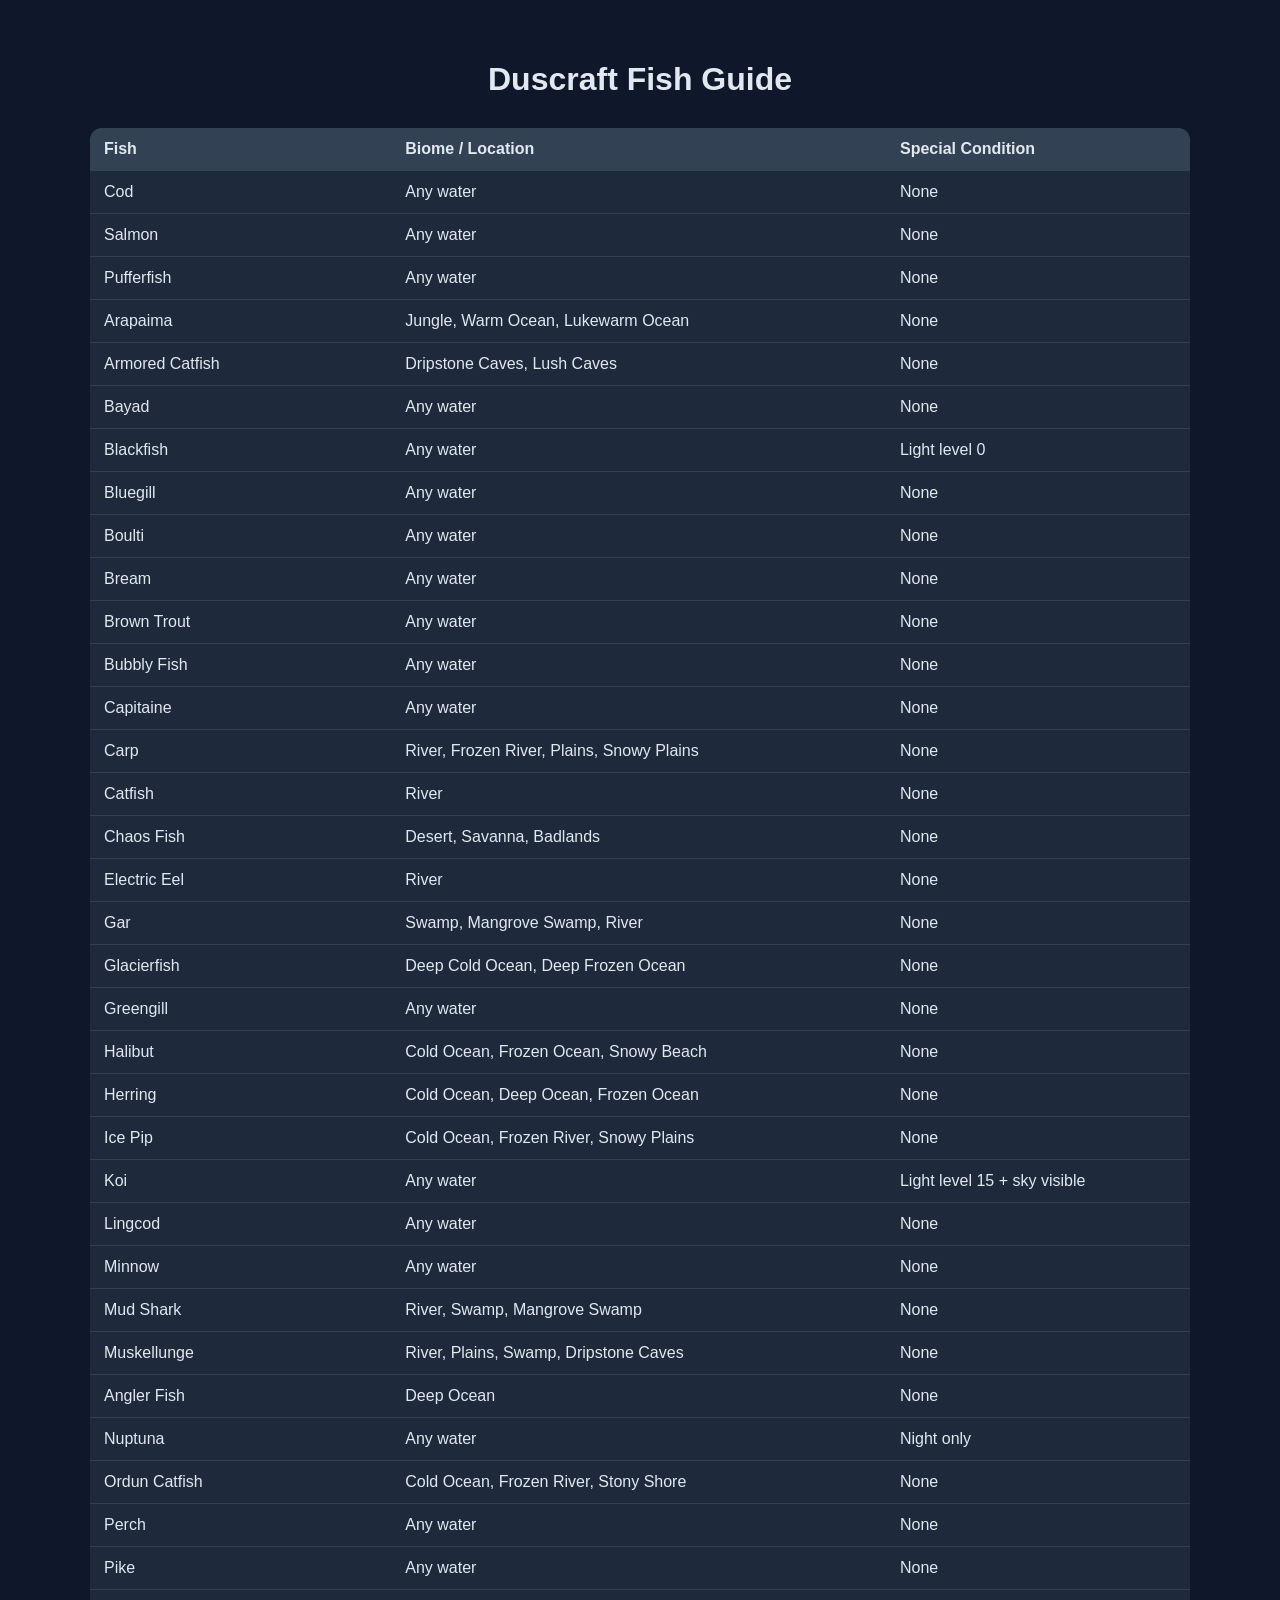
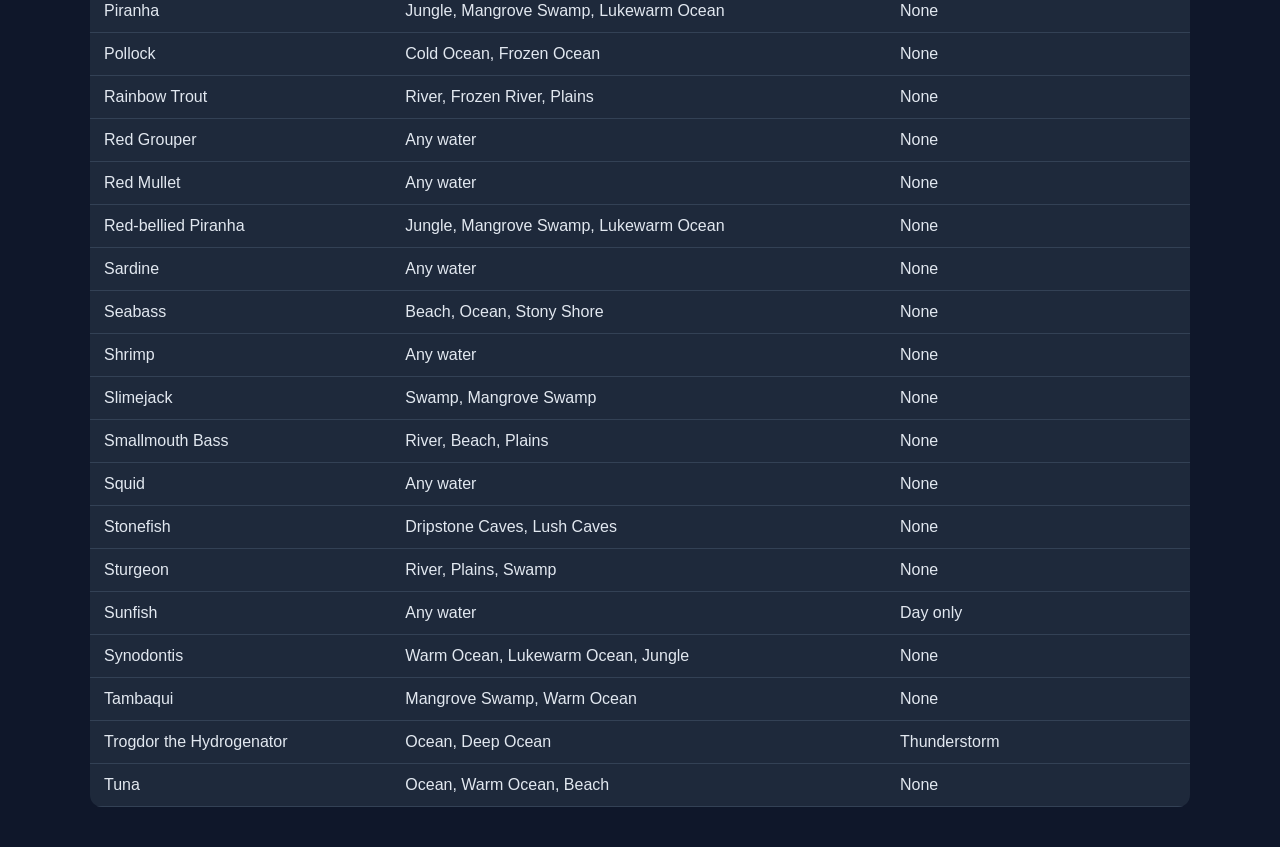
<file: fishing_table.html>
<!DOCTYPE html>
<html lang="en">
<head>
  <meta charset="UTF-8">
  <meta name="viewport" content="width=device-width, initial-scale=1.0">
  <title>Duscraft Fish Guide</title>
  <style>
    body {
      font-family: Arial, sans-serif;
      background: #0f172a;
      color: #e2e8f0;
      margin: 0;
      padding: 40px;
    }
    .container {
      max-width: 1100px;
      margin: auto;
    }
    h1 {
      text-align: center;
      margin-bottom: 30px;
    }
    table {
      width: 100%;
      border-collapse: collapse;
      background: #1e293b;
      border-radius: 12px;
      overflow: hidden;
    }
    th, td {
      padding: 12px 14px;
      text-align: left;
      border-bottom: 1px solid #334155;
    }
    th {
      background: #334155;
    }
    tr:hover {
      background: #273549;
    }
    .river { color: #38bdf8; }
    .ocean { color: #60a5fa; }
    .rare { color: #facc15; }
  </style>
</head>
<body>
  <div class="container">
    <h1>Duscraft Fish Guide</h1>
    <table> <thead> <tr> <th>Fish</th> <th>Biome / Location</th> <th>Special Condition</th> </tr> </thead> <tbody> <tr><td>Cod</td><td>Any water</td><td>None</td></tr> <tr><td>Salmon</td><td>Any water</td><td>None</td></tr> <tr><td>Pufferfish</td><td>Any water</td><td>None</td></tr> <tr><td>Arapaima</td><td>Jungle, Warm Ocean, Lukewarm Ocean</td><td>None</td></tr> <tr><td>Armored Catfish</td><td>Dripstone Caves, Lush Caves</td><td>None</td></tr> <tr><td>Bayad</td><td>Any water</td><td>None</td></tr> <tr><td>Blackfish</td><td>Any water</td><td>Light level 0</td></tr> <tr><td>Bluegill</td><td>Any water</td><td>None</td></tr> <tr><td>Boulti</td><td>Any water</td><td>None</td></tr> <tr><td>Bream</td><td>Any water</td><td>None</td></tr> <tr><td>Brown Trout</td><td>Any water</td><td>None</td></tr> <tr><td>Bubbly Fish</td><td>Any water</td><td>None</td></tr> <tr><td>Capitaine</td><td>Any water</td><td>None</td></tr> <tr><td>Carp</td><td>River, Frozen River, Plains, Snowy Plains</td><td>None</td></tr> <tr><td>Catfish</td><td>River</td><td>None</td></tr> <tr><td>Chaos Fish</td><td>Desert, Savanna, Badlands</td><td>None</td></tr> <tr><td>Electric Eel</td><td>River</td><td>None</td></tr> <tr><td>Gar</td><td>Swamp, Mangrove Swamp, River</td><td>None</td></tr> <tr><td>Glacierfish</td><td>Deep Cold Ocean, Deep Frozen Ocean</td><td>None</td></tr> <tr><td>Greengill</td><td>Any water</td><td>None</td></tr> <tr><td>Halibut</td><td>Cold Ocean, Frozen Ocean, Snowy Beach</td><td>None</td></tr> <tr><td>Herring</td><td>Cold Ocean, Deep Ocean, Frozen Ocean</td><td>None</td></tr> <tr><td>Ice Pip</td><td>Cold Ocean, Frozen River, Snowy Plains</td><td>None</td></tr> <tr><td>Koi</td><td>Any water</td><td>Light level 15 + sky visible</td></tr> <tr><td>Lingcod</td><td>Any water</td><td>None</td></tr> <tr><td>Minnow</td><td>Any water</td><td>None</td></tr> <tr><td>Mud Shark</td><td>River, Swamp, Mangrove Swamp</td><td>None</td></tr> <tr><td>Muskellunge</td><td>River, Plains, Swamp, Dripstone Caves</td><td>None</td></tr> <tr><td>Angler Fish</td><td>Deep Ocean</td><td>None</td></tr> <tr><td>Nuptuna</td><td>Any water</td><td>Night only</td></tr> <tr><td>Ordun Catfish</td><td>Cold Ocean, Frozen River, Stony Shore</td><td>None</td></tr> <tr><td>Perch</td><td>Any water</td><td>None</td></tr> <tr><td>Pike</td><td>Any water</td><td>None</td></tr> <tr><td>Piranha</td><td>Jungle, Mangrove Swamp, Lukewarm Ocean</td><td>None</td></tr> <tr><td>Pollock</td><td>Cold Ocean, Frozen Ocean</td><td>None</td></tr> <tr><td>Rainbow Trout</td><td>River, Frozen River, Plains</td><td>None</td></tr> <tr><td>Red Grouper</td><td>Any water</td><td>None</td></tr> <tr><td>Red Mullet</td><td>Any water</td><td>None</td></tr> <tr><td>Red-bellied Piranha</td><td>Jungle, Mangrove Swamp, Lukewarm Ocean</td><td>None</td></tr> <tr><td>Sardine</td><td>Any water</td><td>None</td></tr> <tr><td>Seabass</td><td>Beach, Ocean, Stony Shore</td><td>None</td></tr> <tr><td>Shrimp</td><td>Any water</td><td>None</td></tr> <tr><td>Slimejack</td><td>Swamp, Mangrove Swamp</td><td>None</td></tr> <tr><td>Smallmouth Bass</td><td>River, Beach, Plains</td><td>None</td></tr> <tr><td>Squid</td><td>Any water</td><td>None</td></tr> <tr><td>Stonefish</td><td>Dripstone Caves, Lush Caves</td><td>None</td></tr> <tr><td>Sturgeon</td><td>River, Plains, Swamp</td><td>None</td></tr> <tr><td>Sunfish</td><td>Any water</td><td>Day only</td></tr> <tr><td>Synodontis</td><td>Warm Ocean, Lukewarm Ocean, Jungle</td><td>None</td></tr> <tr><td>Tambaqui</td><td>Mangrove Swamp, Warm Ocean</td><td>None</td></tr> <tr><td>Trogdor the Hydrogenator</td><td>Ocean, Deep Ocean</td><td>Thunderstorm</td></tr> <tr><td>Tuna</td><td>Ocean, Warm Ocean, Beach</td><td>None</td></tr> </tbody> </table>
  </div>
</body>
</html>
</file>
